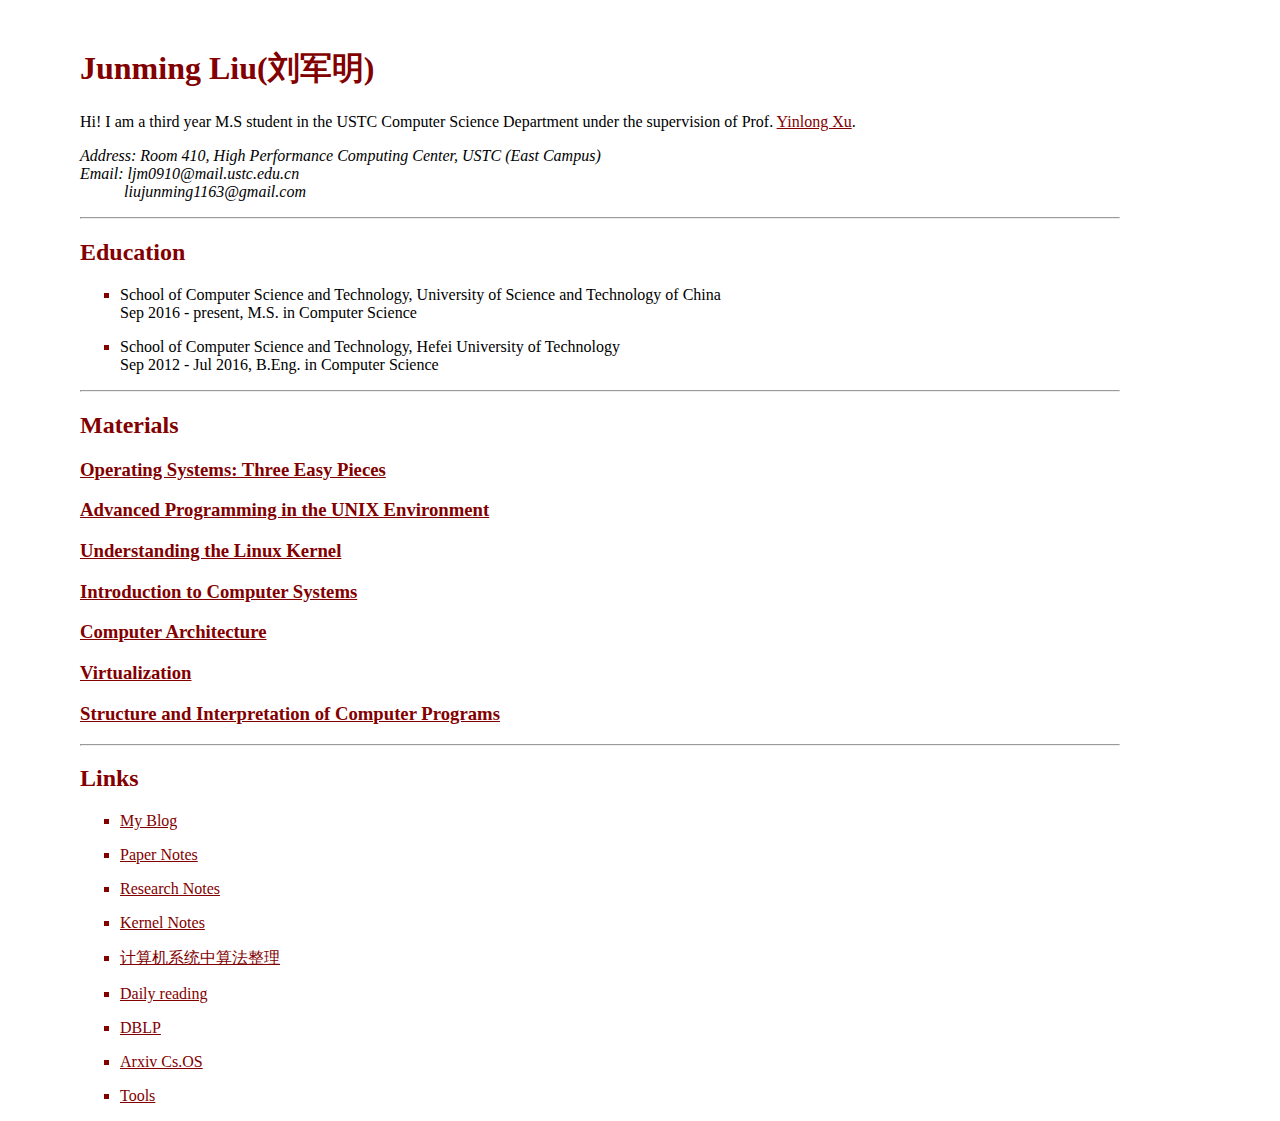
<file: index.html>
<html><head><meta http-equiv="Content-Type" content="text/html; charset=UTF-8">
  
  <title>Junming Liu</title>

  <link href="ljm/style.css" rel="stylesheet" type="text/css">
</head>



<body style=""> 
&nbsp;
  <div class="body">
  
  <h1 class="title">     
    Junming Liu(刘军明)
  </h1>
  <p>
    Hi! I am a third year M.S student in the USTC  Computer Science Department under the supervision of Prof. <a href="http://cs.ustc.edu.cn/szdw/bdjs/201006/t20100614_22073.html">Yinlong Xu</a>.
  </p> 
  
  
  <p>
    </p><address>
      Address: Room 410, High Performance Computing Center, USTC (East Campus) <br>
      Email:   ljm0910@mail.ustc.edu.cn<br>
	  &nbsp;&nbsp;&nbsp;&nbsp;&nbsp;&nbsp;&nbsp;&nbsp;&nbsp;&nbsp;&nbsp;liujunming1163@gmail.com
    </address>
  <p></p>
<hr>
  
  <h2> Education </h2>
    <p> 
      </p><ul>
      <li>
      <p>
      School of Computer Science and Technology, University of Science
      and Technology of China
      <br>
      Sep 2016 - present,
      M.S. in Computer Science 
      </p>
      </li>
      <li>
      <p>
      School of Computer Science and Technology, Hefei University of Technology
      <br>
      Sep 2012 - Jul 2016,
      B.Eng. in Computer Science
      </p>
      </li>
      </ul>
    <p></p>  
    

  <hr>
  <h2> Materials </h2>

  
  <h3><a href="http://liujunming.top/junming/ostmp.html">Operating Systems: Three Easy Pieces</a></h3>
  <h3><a href="http://liujunming.top/junming/apue.html">Advanced Programming in the UNIX Environment</a></h3>
  <h3><a href="http://liujunming.top/junming/utlk.html">Understanding the Linux Kernel</a></h3>
  <h3><a href="http://liujunming.top/junming/ics.html">Introduction to Computer Systems</a></h3>
  <h3><a href="http://liujunming.top/junming/ca.html">Computer Architecture</a></h3>
  <h3><a href="http://liujunming.top/junming/virtual.html">Virtualization</a></h3>
  <h3><a href="http://liujunming.top/junming/sisp.html">Structure and Interpretation of Computer Programs</a></h3>
  
  <hr>
     <h2> Links </h2>
    <p> 
      </p><ul>
      <li>
      <p>
	  <a href="http://liujunming.top/">My Blog</a>
      </p>
      </li>
      <li>
      <p>
      <a href="http://liujunming.top/junming/paper.html">Paper Notes</a>
     
      </p>
      </li>
      <li>
      <p>
      <a href="http://liujunming.top/junming/sr.html">Research Notes</a>
      </p>
      </li>
      <li>
      <p>
      <a href="http://liujunming.top/junming/kernel.html">Kernel Notes</a>
      </p>
      </li>
      <li>
      <p>
      <a href="http://liujunming.top/junming/pdf/计算机系统中算法整理.pdf">计算机系统中算法整理</a>
      </p>
      </li>
      <li>
      <p>
      <a href="http://liujunming.top/junming/rd.html">Daily reading</a>
      </p>
      </li>
      <li>
      <p>
      <a href="http://dblp.uni-trier.de/">DBLP</a>
     
      </p>
      </li>
      <li>
      <p>
      <a href="https://arxiv.org/list/cs.OS/recent">Arxiv Cs.OS</a>
     
      </p>
      </li>
       <li>
      <p>
      <a href="http://liujunming.top/junming/tools.html">Tools</a>
     
      </p>
      </li>
      </ul>
    <p></p>  



</body></html>
</file>
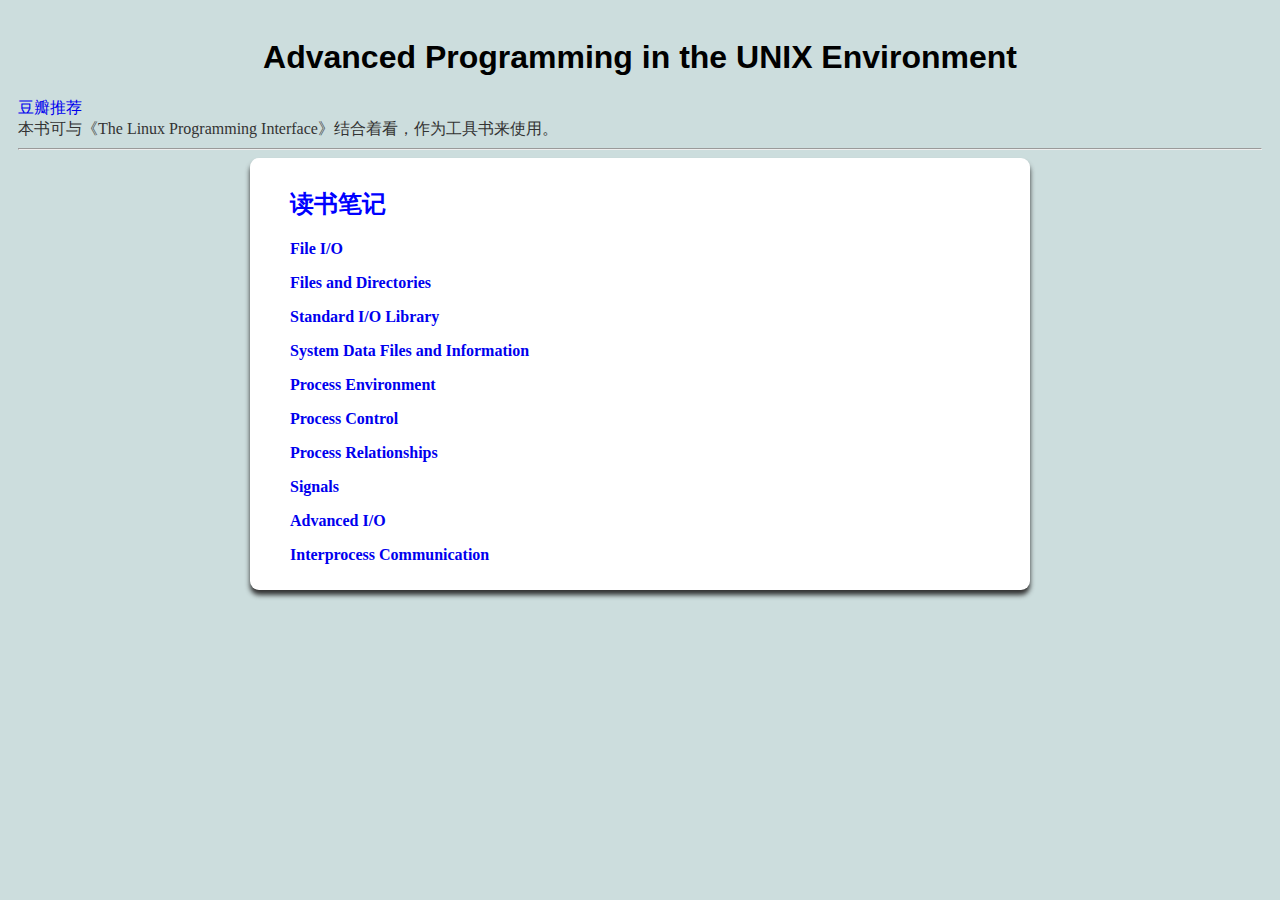
<file: apue.html>
<!DOCTYPE html PUBLIC "-//W3C//DTD XHTML 1.0 Strict//EN" "http://www.w3.org/TR/xhtml1/DTD/xhtml1-strict.dtd">
<html xmlns="http://www.w3.org/1999/xhtml" lang="en" xml:lang="en"><head><meta http-equiv="Content-Type" content="text/html; charset=UTF-8">
<title>Advanced Programming in the UNIX Environment</title>

<meta name="generator" content="Org-mode">
<style type="text/css">
 <!--/*--><![CDATA[/*><!--*/
  .title  { text-align: center; }
  .todo   { font-family: monospace; color: red; }
  .done   { color: green; }
  .tag    { background-color: #eee; font-family: monospace;
            padding: 2px; font-size: 80%; font-weight: normal; }
  .timestamp { color: #bebebe; }
  .timestamp-kwd { color: #5f9ea0; }
  .right  { margin-left: auto; margin-right: 0px;  text-align: right; }
  .left   { margin-left: 0px;  margin-right: auto; text-align: left; }
  .center { margin-left: auto; margin-right: auto; text-align: center; }
  .underline { text-decoration: underline; }
  #postamble p, #preamble p { font-size: 90%; margin: .2em; }
  p.verse { margin-left: 3%; }
  pre {
    border: 1px solid #ccc;
    box-shadow: 3px 3px 3px #eee;
    padding: 8pt;
    font-family: monospace;
    overflow: auto;
    margin: 1.2em;
  }
  pre.src {
    position: relative;
    overflow: visible;
    padding-top: 1.2em;
  }
  pre.src:before {
    display: none;
    position: absolute;
    background-color: white;
    top: -10px;
    right: 10px;
    padding: 3px;
    border: 1px solid black;
  }
  pre.src:hover:before { display: inline;}
  pre.src-sh:before    { content: 'sh'; }
  pre.src-bash:before  { content: 'sh'; }
  pre.src-emacs-lisp:before { content: 'Emacs Lisp'; }
  pre.src-R:before     { content: 'R'; }
  pre.src-perl:before  { content: 'Perl'; }
  pre.src-java:before  { content: 'Java'; }
  pre.src-sql:before   { content: 'SQL'; }

  table { border-collapse:collapse; }
  caption.t-above { caption-side: top; }
  caption.t-bottom { caption-side: bottom; }
  td, th { vertical-align:top;  }
  th.right  { text-align: center;  }
  th.left   { text-align: center;   }
  th.center { text-align: center; }
  td.right  { text-align: right;  }
  td.left   { text-align: left;   }
  td.center { text-align: center; }
  dt { font-weight: bold; }
  .footpara:nth-child(2) { display: inline; }
  .footpara { display: block; }
  .footdef  { margin-bottom: 1em; }
  .figure { padding: 1em; }
  .figure p { text-align: center; }
  .inlinetask {
    padding: 10px;
    border: 2px solid gray;
    margin: 10px;
    background: #ffffcc;
  }
  #org-div-home-and-up
   { text-align: right; font-size: 70%; white-space: nowrap; }
  textarea { overflow-x: auto; }
  .linenr { font-size: smaller }
  .code-highlighted { background-color: #ffff00; }
  .org-info-js_info-navigation { border-style: none; }
  #org-info-js_console-label
    { font-size: 10px; font-weight: bold; white-space: nowrap; }
  .org-info-js_search-highlight
    { background-color: #ffff00; color: #000000; font-weight: bold; }
  /*]]>*/-->
</style>
<link rel="stylesheet" href="main.css" type="text/css">
<script type="text/javascript">
/*
@licstart  The following is the entire license notice for the
JavaScript code in this tag.

Copyright (C) 2012-2013 Free Software Foundation, Inc.

The JavaScript code in this tag is free software: you can
redistribute it and/or modify it under the terms of the GNU
General Public License (GNU GPL) as published by the Free Software
Foundation, either version 3 of the License, or (at your option)
any later version.  The code is distributed WITHOUT ANY WARRANTY;
without even the implied warranty of MERCHANTABILITY or FITNESS
FOR A PARTICULAR PURPOSE.  See the GNU GPL for more details.

As additional permission under GNU GPL version 3 section 7, you
may distribute non-source (e.g., minimized or compacted) forms of
that code without the copy of the GNU GPL normally required by
section 4, provided you include this license notice and a URL
through which recipients can access the Corresponding Source.


@licend  The above is the entire license notice
for the JavaScript code in this tag.
*/
<!--/*--><![CDATA[/*><!--*/
 function CodeHighlightOn(elem, id)
 {
   var target = document.getElementById(id);
   if(null != target) {
     elem.cacheClassElem = elem.className;
     elem.cacheClassTarget = target.className;
     target.className = "code-highlighted";
     elem.className   = "code-highlighted";
   }
 }
 function CodeHighlightOff(elem, id)
 {
   var target = document.getElementById(id);
   if(elem.cacheClassElem)
     elem.className = elem.cacheClassElem;
   if(elem.cacheClassTarget)
     target.className = elem.cacheClassTarget;
 }
/*]]>*///-->
</script>
</head>
<body style="">
<div id="content">
<h1 class="title">Advanced Programming in the UNIX Environment</h1>
<a href="https://book.douban.com/subject/1788421/">豆瓣推荐</a><br>
本书可与《The Linux Programming Interface》结合着看，作为工具书来使用。
<hr></hr>

<div id="outline-container-sec-4" class="outline-2 module">
<div class="outline-text-2" id="text-4">
<h2 id="sec-2">读书笔记</h2>
<p>
<b><a href="http://liujunming.top/2018/12/17/apue-%E8%AF%BB%E4%B9%A6%E7%AC%94%E8%AE%B0-File-I-O/">File I/O</a></b><br>
</p>
<p>
<b><a href="http://liujunming.top/2018/12/18/apue-%E8%AF%BB%E4%B9%A6%E7%AC%94%E8%AE%B0-Files-and-Directories/">Files and Directories</a></b><br>
</p>
<p>
<b><a href="http://liujunming.top/2018/12/19/apue-%E8%AF%BB%E4%B9%A6%E7%AC%94%E8%AE%B0-Standard-I-O-Library/">Standard I/O Library</a></b><br>
</p>
<p>
<b><a href="http://liujunming.top/2018/12/21/apue-%E8%AF%BB%E4%B9%A6%E7%AC%94%E8%AE%B0-System-Data-Files-and-Information/">System Data Files and Information</a></b><br>
</p>
<p>
<b><a href="http://liujunming.top/2018/12/23/apue-%E8%AF%BB%E4%B9%A6%E7%AC%94%E8%AE%B0-Process-Environment/">Process Environment</a></b><br>
</p>
<p>
<b><a href="http://liujunming.top/2018/12/23/apue-%E8%AF%BB%E4%B9%A6%E7%AC%94%E8%AE%B0-Process-Control/">Process Control</a></b><br>
</p>
<p>
<b><a href="http://liujunming.top/2018/12/24/apue-%E8%AF%BB%E4%B9%A6%E7%AC%94%E8%AE%B0-Process-Relationships/">Process Relationships</a></b><br>
</p>
<p>
<b><a href="http://liujunming.top/2018/12/25/apue-%E8%AF%BB%E4%B9%A6%E7%AC%94%E8%AE%B0-Signals/">Signals</a></b><br>
</p>
<p>
<b><a href="http://liujunming.top/2018/12/26/apue-%E8%AF%BB%E4%B9%A6%E7%AC%94%E8%AE%B0-Advanced-I-O/">Advanced I/O</a></b><br>
</p>
<p>
<b><a href="http://liujunming.top/2018/12/26/apue-%E8%AF%BB%E4%B9%A6%E7%AC%94%E8%AE%B0-Interprocess-Communication/">Interprocess Communication</a></b><br>
</p>

</p>

</div>
</div>

</div>









</div>



</body></html>
</file>
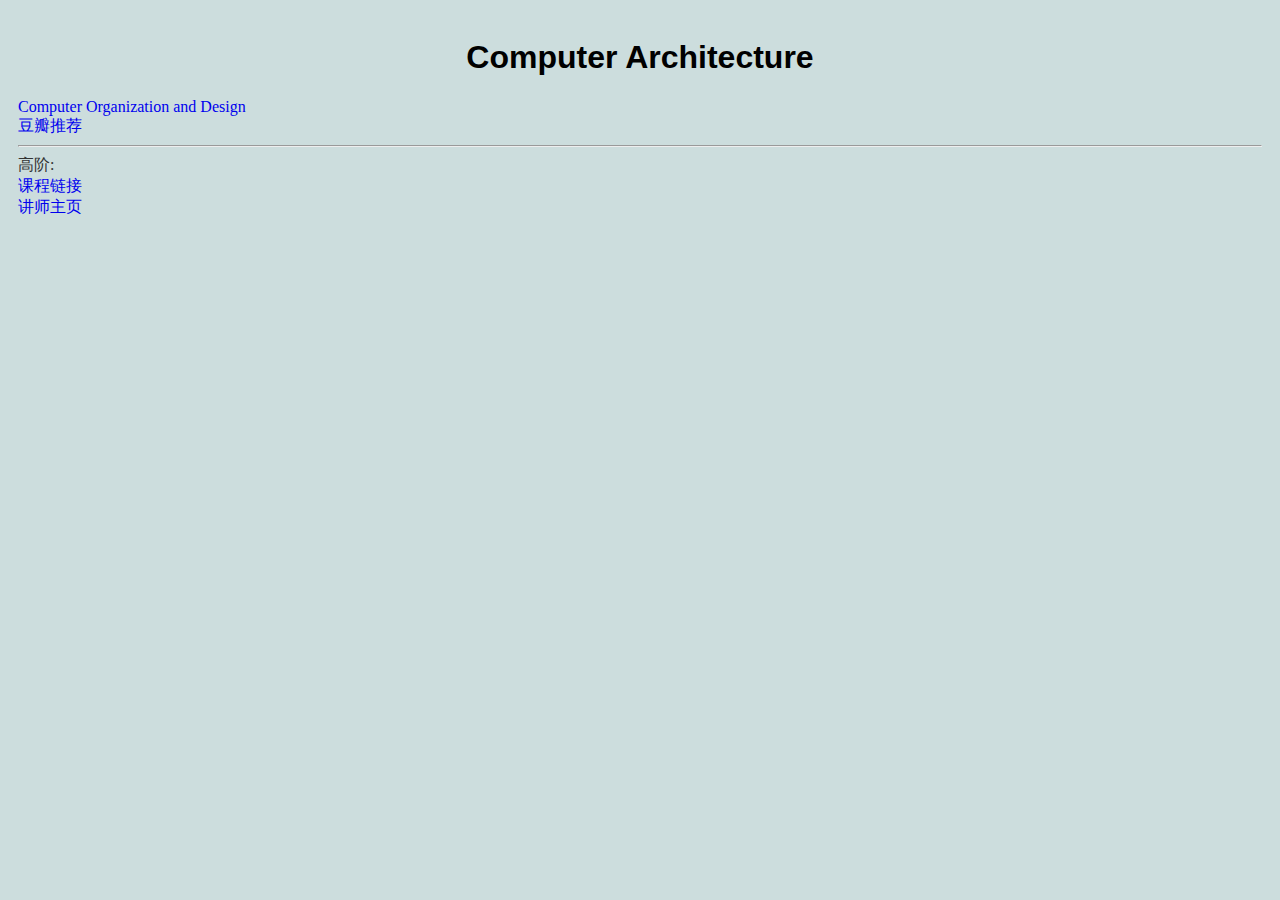
<file: ca.html>
<!DOCTYPE html PUBLIC "-//W3C//DTD XHTML 1.0 Strict//EN" "http://www.w3.org/TR/xhtml1/DTD/xhtml1-strict.dtd">
<html xmlns="http://www.w3.org/1999/xhtml" lang="en" xml:lang="en"><head><meta http-equiv="Content-Type" content="text/html; charset=UTF-8">
<title>Computer Architecture</title>

<meta name="generator" content="Org-mode">
<style type="text/css">
 <!--/*--><![CDATA[/*><!--*/
  .title  { text-align: center; }
  .todo   { font-family: monospace; color: red; }
  .done   { color: green; }
  .tag    { background-color: #eee; font-family: monospace;
            padding: 2px; font-size: 80%; font-weight: normal; }
  .timestamp { color: #bebebe; }
  .timestamp-kwd { color: #5f9ea0; }
  .right  { margin-left: auto; margin-right: 0px;  text-align: right; }
  .left   { margin-left: 0px;  margin-right: auto; text-align: left; }
  .center { margin-left: auto; margin-right: auto; text-align: center; }
  .underline { text-decoration: underline; }
  #postamble p, #preamble p { font-size: 90%; margin: .2em; }
  p.verse { margin-left: 3%; }
  pre {
    border: 1px solid #ccc;
    box-shadow: 3px 3px 3px #eee;
    padding: 8pt;
    font-family: monospace;
    overflow: auto;
    margin: 1.2em;
  }
  pre.src {
    position: relative;
    overflow: visible;
    padding-top: 1.2em;
  }
  pre.src:before {
    display: none;
    position: absolute;
    background-color: white;
    top: -10px;
    right: 10px;
    padding: 3px;
    border: 1px solid black;
  }
  pre.src:hover:before { display: inline;}
  pre.src-sh:before    { content: 'sh'; }
  pre.src-bash:before  { content: 'sh'; }
  pre.src-emacs-lisp:before { content: 'Emacs Lisp'; }
  pre.src-R:before     { content: 'R'; }
  pre.src-perl:before  { content: 'Perl'; }
  pre.src-java:before  { content: 'Java'; }
  pre.src-sql:before   { content: 'SQL'; }

  table { border-collapse:collapse; }
  caption.t-above { caption-side: top; }
  caption.t-bottom { caption-side: bottom; }
  td, th { vertical-align:top;  }
  th.right  { text-align: center;  }
  th.left   { text-align: center;   }
  th.center { text-align: center; }
  td.right  { text-align: right;  }
  td.left   { text-align: left;   }
  td.center { text-align: center; }
  dt { font-weight: bold; }
  .footpara:nth-child(2) { display: inline; }
  .footpara { display: block; }
  .footdef  { margin-bottom: 1em; }
  .figure { padding: 1em; }
  .figure p { text-align: center; }
  .inlinetask {
    padding: 10px;
    border: 2px solid gray;
    margin: 10px;
    background: #ffffcc;
  }
  #org-div-home-and-up
   { text-align: right; font-size: 70%; white-space: nowrap; }
  textarea { overflow-x: auto; }
  .linenr { font-size: smaller }
  .code-highlighted { background-color: #ffff00; }
  .org-info-js_info-navigation { border-style: none; }
  #org-info-js_console-label
    { font-size: 10px; font-weight: bold; white-space: nowrap; }
  .org-info-js_search-highlight
    { background-color: #ffff00; color: #000000; font-weight: bold; }
  /*]]>*/-->
</style>
<link rel="stylesheet" href="main.css" type="text/css">
<script type="text/javascript">
/*
@licstart  The following is the entire license notice for the
JavaScript code in this tag.

Copyright (C) 2012-2013 Free Software Foundation, Inc.

The JavaScript code in this tag is free software: you can
redistribute it and/or modify it under the terms of the GNU
General Public License (GNU GPL) as published by the Free Software
Foundation, either version 3 of the License, or (at your option)
any later version.  The code is distributed WITHOUT ANY WARRANTY;
without even the implied warranty of MERCHANTABILITY or FITNESS
FOR A PARTICULAR PURPOSE.  See the GNU GPL for more details.

As additional permission under GNU GPL version 3 section 7, you
may distribute non-source (e.g., minimized or compacted) forms of
that code without the copy of the GNU GPL normally required by
section 4, provided you include this license notice and a URL
through which recipients can access the Corresponding Source.


@licend  The above is the entire license notice
for the JavaScript code in this tag.
*/
<!--/*--><![CDATA[/*><!--*/
 function CodeHighlightOn(elem, id)
 {
   var target = document.getElementById(id);
   if(null != target) {
     elem.cacheClassElem = elem.className;
     elem.cacheClassTarget = target.className;
     target.className = "code-highlighted";
     elem.className   = "code-highlighted";
   }
 }
 function CodeHighlightOff(elem, id)
 {
   var target = document.getElementById(id);
   if(elem.cacheClassElem)
     elem.className = elem.cacheClassElem;
   if(elem.cacheClassTarget)
     target.className = elem.cacheClassTarget;
 }
/*]]>*///-->
</script>
</head>
<body style="">
<div id="content">
<h1 class="title">Computer Architecture</h1>
<a href="http://www.cis.upenn.edu/~cis371/18sp/">Computer Organization and Design</a><br>
<a href="https://book.douban.com/subject/7006537/">豆瓣推荐</a><br>
<hr>
高阶:<br>
<a href="https://safari.ethz.ch/architecture/fall2017/doku.php?id=schedule">课程链接</a><br>
<a href="http://users.ece.cmu.edu/~omutlu/">讲师主页</a><br>









</div>



</body></html>
</file>
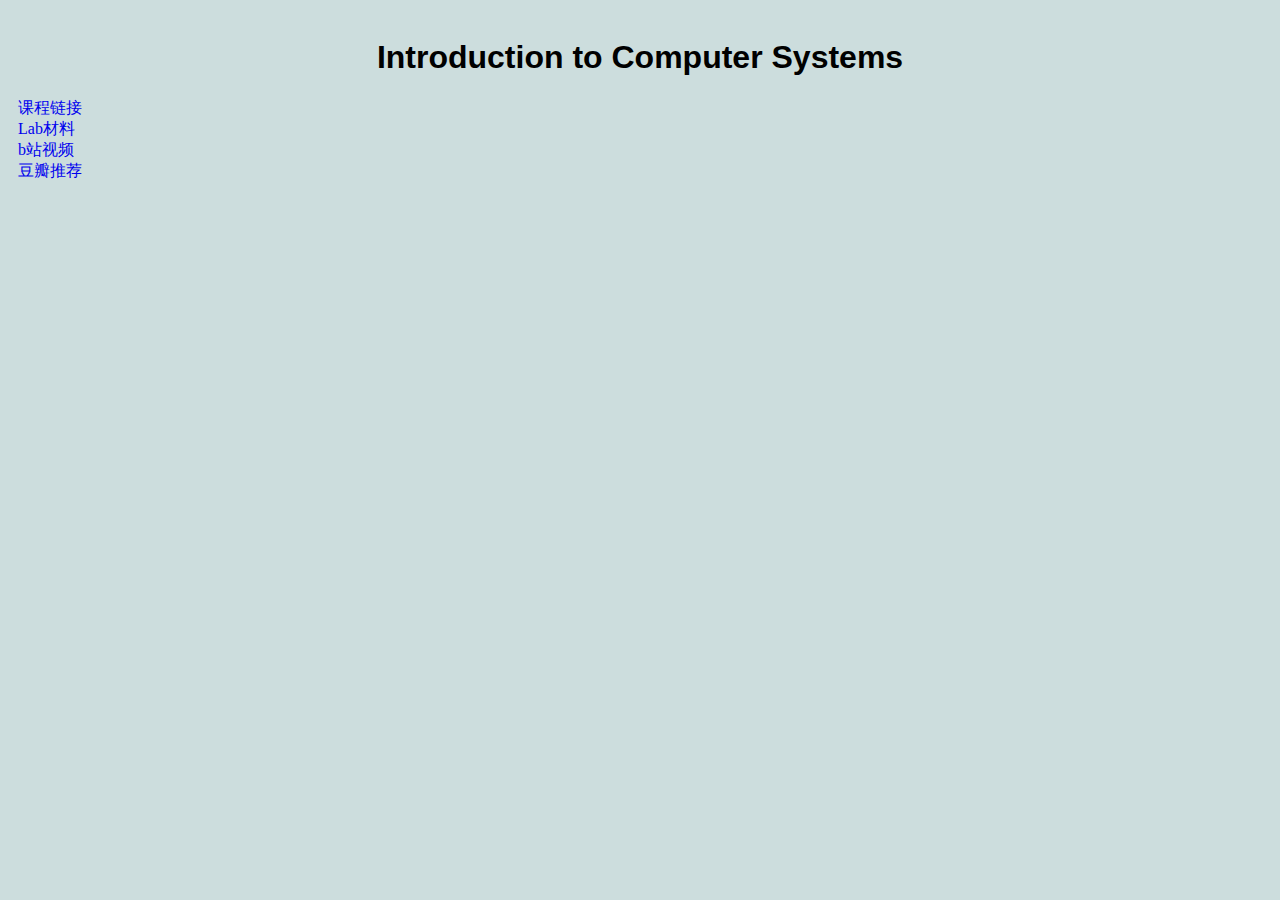
<file: ics.html>
<!DOCTYPE html PUBLIC "-//W3C//DTD XHTML 1.0 Strict//EN" "http://www.w3.org/TR/xhtml1/DTD/xhtml1-strict.dtd">
<html xmlns="http://www.w3.org/1999/xhtml" lang="en" xml:lang="en"><head><meta http-equiv="Content-Type" content="text/html; charset=UTF-8">
<title>Introduction to Computer Systems</title>

<meta name="generator" content="Org-mode">
<style type="text/css">
 <!--/*--><![CDATA[/*><!--*/
  .title  { text-align: center; }
  .todo   { font-family: monospace; color: red; }
  .done   { color: green; }
  .tag    { background-color: #eee; font-family: monospace;
            padding: 2px; font-size: 80%; font-weight: normal; }
  .timestamp { color: #bebebe; }
  .timestamp-kwd { color: #5f9ea0; }
  .right  { margin-left: auto; margin-right: 0px;  text-align: right; }
  .left   { margin-left: 0px;  margin-right: auto; text-align: left; }
  .center { margin-left: auto; margin-right: auto; text-align: center; }
  .underline { text-decoration: underline; }
  #postamble p, #preamble p { font-size: 90%; margin: .2em; }
  p.verse { margin-left: 3%; }
  pre {
    border: 1px solid #ccc;
    box-shadow: 3px 3px 3px #eee;
    padding: 8pt;
    font-family: monospace;
    overflow: auto;
    margin: 1.2em;
  }
  pre.src {
    position: relative;
    overflow: visible;
    padding-top: 1.2em;
  }
  pre.src:before {
    display: none;
    position: absolute;
    background-color: white;
    top: -10px;
    right: 10px;
    padding: 3px;
    border: 1px solid black;
  }
  pre.src:hover:before { display: inline;}
  pre.src-sh:before    { content: 'sh'; }
  pre.src-bash:before  { content: 'sh'; }
  pre.src-emacs-lisp:before { content: 'Emacs Lisp'; }
  pre.src-R:before     { content: 'R'; }
  pre.src-perl:before  { content: 'Perl'; }
  pre.src-java:before  { content: 'Java'; }
  pre.src-sql:before   { content: 'SQL'; }

  table { border-collapse:collapse; }
  caption.t-above { caption-side: top; }
  caption.t-bottom { caption-side: bottom; }
  td, th { vertical-align:top;  }
  th.right  { text-align: center;  }
  th.left   { text-align: center;   }
  th.center { text-align: center; }
  td.right  { text-align: right;  }
  td.left   { text-align: left;   }
  td.center { text-align: center; }
  dt { font-weight: bold; }
  .footpara:nth-child(2) { display: inline; }
  .footpara { display: block; }
  .footdef  { margin-bottom: 1em; }
  .figure { padding: 1em; }
  .figure p { text-align: center; }
  .inlinetask {
    padding: 10px;
    border: 2px solid gray;
    margin: 10px;
    background: #ffffcc;
  }
  #org-div-home-and-up
   { text-align: right; font-size: 70%; white-space: nowrap; }
  textarea { overflow-x: auto; }
  .linenr { font-size: smaller }
  .code-highlighted { background-color: #ffff00; }
  .org-info-js_info-navigation { border-style: none; }
  #org-info-js_console-label
    { font-size: 10px; font-weight: bold; white-space: nowrap; }
  .org-info-js_search-highlight
    { background-color: #ffff00; color: #000000; font-weight: bold; }
  /*]]>*/-->
</style>
<link rel="stylesheet" href="main.css" type="text/css">
<script type="text/javascript">
/*
@licstart  The following is the entire license notice for the
JavaScript code in this tag.

Copyright (C) 2012-2013 Free Software Foundation, Inc.

The JavaScript code in this tag is free software: you can
redistribute it and/or modify it under the terms of the GNU
General Public License (GNU GPL) as published by the Free Software
Foundation, either version 3 of the License, or (at your option)
any later version.  The code is distributed WITHOUT ANY WARRANTY;
without even the implied warranty of MERCHANTABILITY or FITNESS
FOR A PARTICULAR PURPOSE.  See the GNU GPL for more details.

As additional permission under GNU GPL version 3 section 7, you
may distribute non-source (e.g., minimized or compacted) forms of
that code without the copy of the GNU GPL normally required by
section 4, provided you include this license notice and a URL
through which recipients can access the Corresponding Source.


@licend  The above is the entire license notice
for the JavaScript code in this tag.
*/
<!--/*--><![CDATA[/*><!--*/
 function CodeHighlightOn(elem, id)
 {
   var target = document.getElementById(id);
   if(null != target) {
     elem.cacheClassElem = elem.className;
     elem.cacheClassTarget = target.className;
     target.className = "code-highlighted";
     elem.className   = "code-highlighted";
   }
 }
 function CodeHighlightOff(elem, id)
 {
   var target = document.getElementById(id);
   if(elem.cacheClassElem)
     elem.className = elem.cacheClassElem;
   if(elem.cacheClassTarget)
     target.className = elem.cacheClassTarget;
 }
/*]]>*///-->
</script>
</head>
<body style="">
<div id="content">
<h1 class="title">Introduction to Computer Systems</h1>
<a href="http://www.cs.cmu.edu/afs/cs/academic/class/15213-f17/www/schedule.html">课程链接</a><br>
<a href="http://csapp.cs.cmu.edu/3e/labs.html">Lab材料</a><br>
<a href="https://www.bilibili.com/video/av20304787/">b站视频</a><br>
<a href="https://book.douban.com/subject/1230413/">豆瓣推荐</a><br>









</div>



</body></html>
</file>
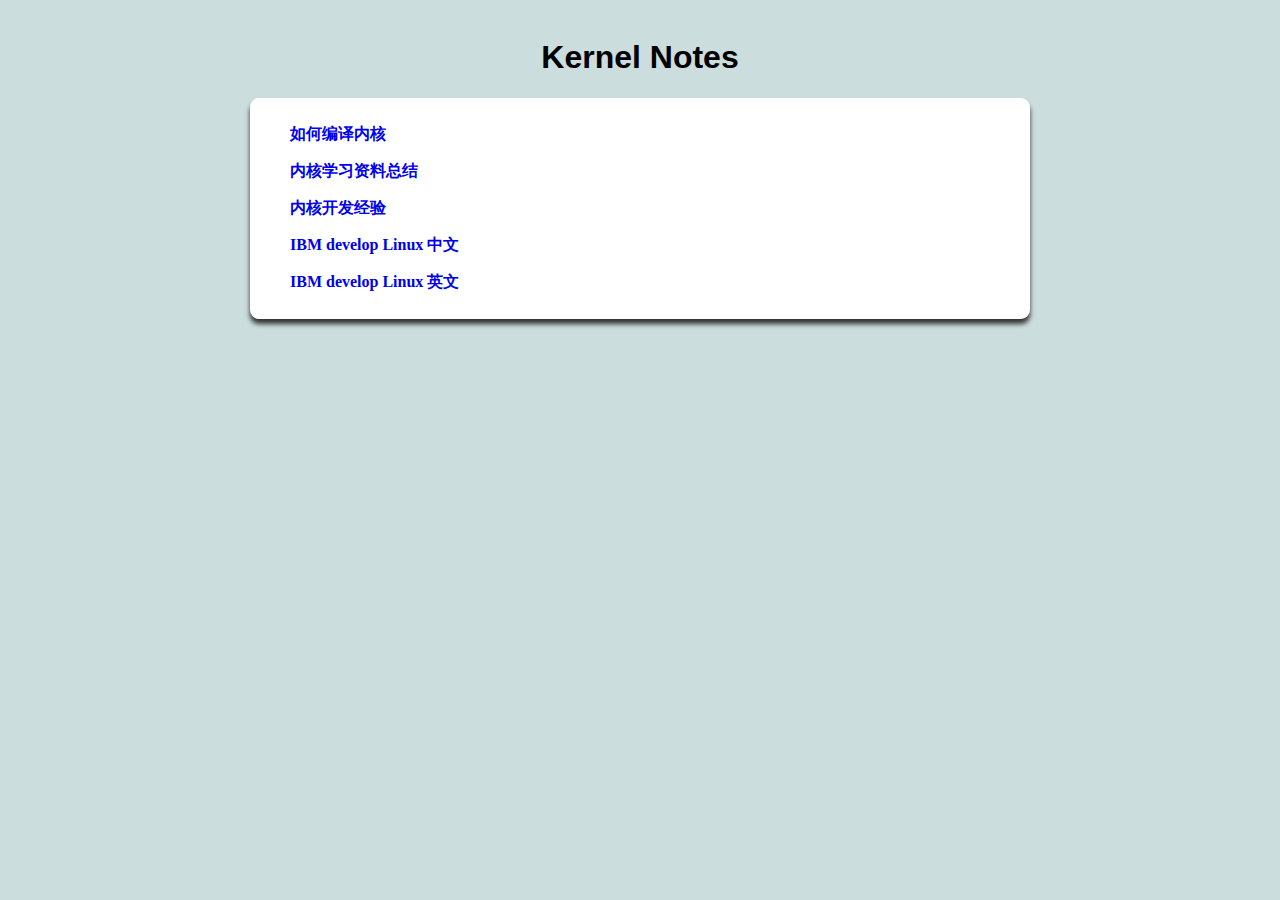
<file: kernel.html>
<!DOCTYPE html PUBLIC "-//W3C//DTD XHTML 1.0 Strict//EN" "http://www.w3.org/TR/xhtml1/DTD/xhtml1-strict.dtd">
<html xmlns="http://www.w3.org/1999/xhtml" lang="en" xml:lang="en"><head><meta http-equiv="Content-Type" content="text/html; charset=UTF-8">
<title>Kernel Notes</title>

<meta name="generator" content="Org-mode">
<style type="text/css">
 <!--/*--><![CDATA[/*><!--*/
  .title  { text-align: center; }
  .todo   { font-family: monospace; color: red; }
  .done   { color: green; }
  .tag    { background-color: #eee; font-family: monospace;
            padding: 2px; font-size: 80%; font-weight: normal; }
  .timestamp { color: #bebebe; }
  .timestamp-kwd { color: #5f9ea0; }
  .right  { margin-left: auto; margin-right: 0px;  text-align: right; }
  .left   { margin-left: 0px;  margin-right: auto; text-align: left; }
  .center { margin-left: auto; margin-right: auto; text-align: center; }
  .underline { text-decoration: underline; }
  #postamble p, #preamble p { font-size: 90%; margin: .2em; }
  p.verse { margin-left: 3%; }
  pre {
    border: 1px solid #ccc;
    box-shadow: 3px 3px 3px #eee;
    padding: 8pt;
    font-family: monospace;
    overflow: auto;
    margin: 1.2em;
  }
  pre.src {
    position: relative;
    overflow: visible;
    padding-top: 1.2em;
  }
  pre.src:before {
    display: none;
    position: absolute;
    background-color: white;
    top: -10px;
    right: 10px;
    padding: 3px;
    border: 1px solid black;
  }
  pre.src:hover:before { display: inline;}
  pre.src-sh:before    { content: 'sh'; }
  pre.src-bash:before  { content: 'sh'; }
  pre.src-emacs-lisp:before { content: 'Emacs Lisp'; }
  pre.src-R:before     { content: 'R'; }
  pre.src-perl:before  { content: 'Perl'; }
  pre.src-java:before  { content: 'Java'; }
  pre.src-sql:before   { content: 'SQL'; }

  table { border-collapse:collapse; }
  caption.t-above { caption-side: top; }
  caption.t-bottom { caption-side: bottom; }
  td, th { vertical-align:top;  }
  th.right  { text-align: center;  }
  th.left   { text-align: center;   }
  th.center { text-align: center; }
  td.right  { text-align: right;  }
  td.left   { text-align: left;   }
  td.center { text-align: center; }
  dt { font-weight: bold; }
  .footpara:nth-child(2) { display: inline; }
  .footpara { display: block; }
  .footdef  { margin-bottom: 1em; }
  .figure { padding: 1em; }
  .figure p { text-align: center; }
  .inlinetask {
    padding: 10px;
    border: 2px solid gray;
    margin: 10px;
    background: #ffffcc;
  }
  #org-div-home-and-up
   { text-align: right; font-size: 70%; white-space: nowrap; }
  textarea { overflow-x: auto; }
  .linenr { font-size: smaller }
  .code-highlighted { background-color: #ffff00; }
  .org-info-js_info-navigation { border-style: none; }
  #org-info-js_console-label
    { font-size: 10px; font-weight: bold; white-space: nowrap; }
  .org-info-js_search-highlight
    { background-color: #ffff00; color: #000000; font-weight: bold; }
  /*]]>*/-->
</style>
<link rel="stylesheet" href="main.css" type="text/css">
<script type="text/javascript">
/*
@licstart  The following is the entire license notice for the
JavaScript code in this tag.

Copyright (C) 2012-2013 Free Software Foundation, Inc.

The JavaScript code in this tag is free software: you can
redistribute it and/or modify it under the terms of the GNU
General Public License (GNU GPL) as published by the Free Software
Foundation, either version 3 of the License, or (at your option)
any later version.  The code is distributed WITHOUT ANY WARRANTY;
without even the implied warranty of MERCHANTABILITY or FITNESS
FOR A PARTICULAR PURPOSE.  See the GNU GPL for more details.

As additional permission under GNU GPL version 3 section 7, you
may distribute non-source (e.g., minimized or compacted) forms of
that code without the copy of the GNU GPL normally required by
section 4, provided you include this license notice and a URL
through which recipients can access the Corresponding Source.


@licend  The above is the entire license notice
for the JavaScript code in this tag.
*/
<!--/*--><![CDATA[/*><!--*/
 function CodeHighlightOn(elem, id)
 {
   var target = document.getElementById(id);
   if(null != target) {
     elem.cacheClassElem = elem.className;
     elem.cacheClassTarget = target.className;
     target.className = "code-highlighted";
     elem.className   = "code-highlighted";
   }
 }
 function CodeHighlightOff(elem, id)
 {
   var target = document.getElementById(id);
   if(elem.cacheClassElem)
     elem.className = elem.cacheClassElem;
   if(elem.cacheClassTarget)
     target.className = elem.cacheClassTarget;
 }
/*]]>*///-->
</script>
</head>
<body style="">
<div id="content">
<h1 class="title">Kernel Notes</h1>

<div id="outline-container-sec-4" class="outline-2 module">
<div class="outline-text-2" id="text-4">
<p>
<b><a href="http://liujunming.top/2016/04/28/linux-%E5%86%85%E6%A0%B8%E7%BC%96%E8%AF%91/">如何编译内核</a></b><br>
</p>
<p>
<b><a href="http://liujunming.top/2017/06/25/%E5%86%85%E6%A0%B8%E5%AD%A6%E4%B9%A0%E8%B5%84%E6%96%99%E6%80%BB%E7%BB%93/">内核学习资料总结</a></b><br>
</p>
<p>
<b><a href="http://liujunming.top/2017/07/01/%E5%86%85%E6%A0%B8%E5%BC%80%E5%8F%91%E7%BB%8F%E9%AA%8C/">内核开发经验</a></b><br>
</p>
<p>
<b><a href="https://www.ibm.com/developerworks/cn/views/linux/libraryview.jsp">IBM develop Linux 中文</a></b><br>
</p>
<p>
<b><a href="https://www.ibm.com/developerworks/library/?sort_by=&contentarea_by=Linux&type_by=Tutorials,Articles">IBM develop Linux 英文</a></b><br>
</p>
<p>




</div>
</div>





</div>



</body></html>
</file>
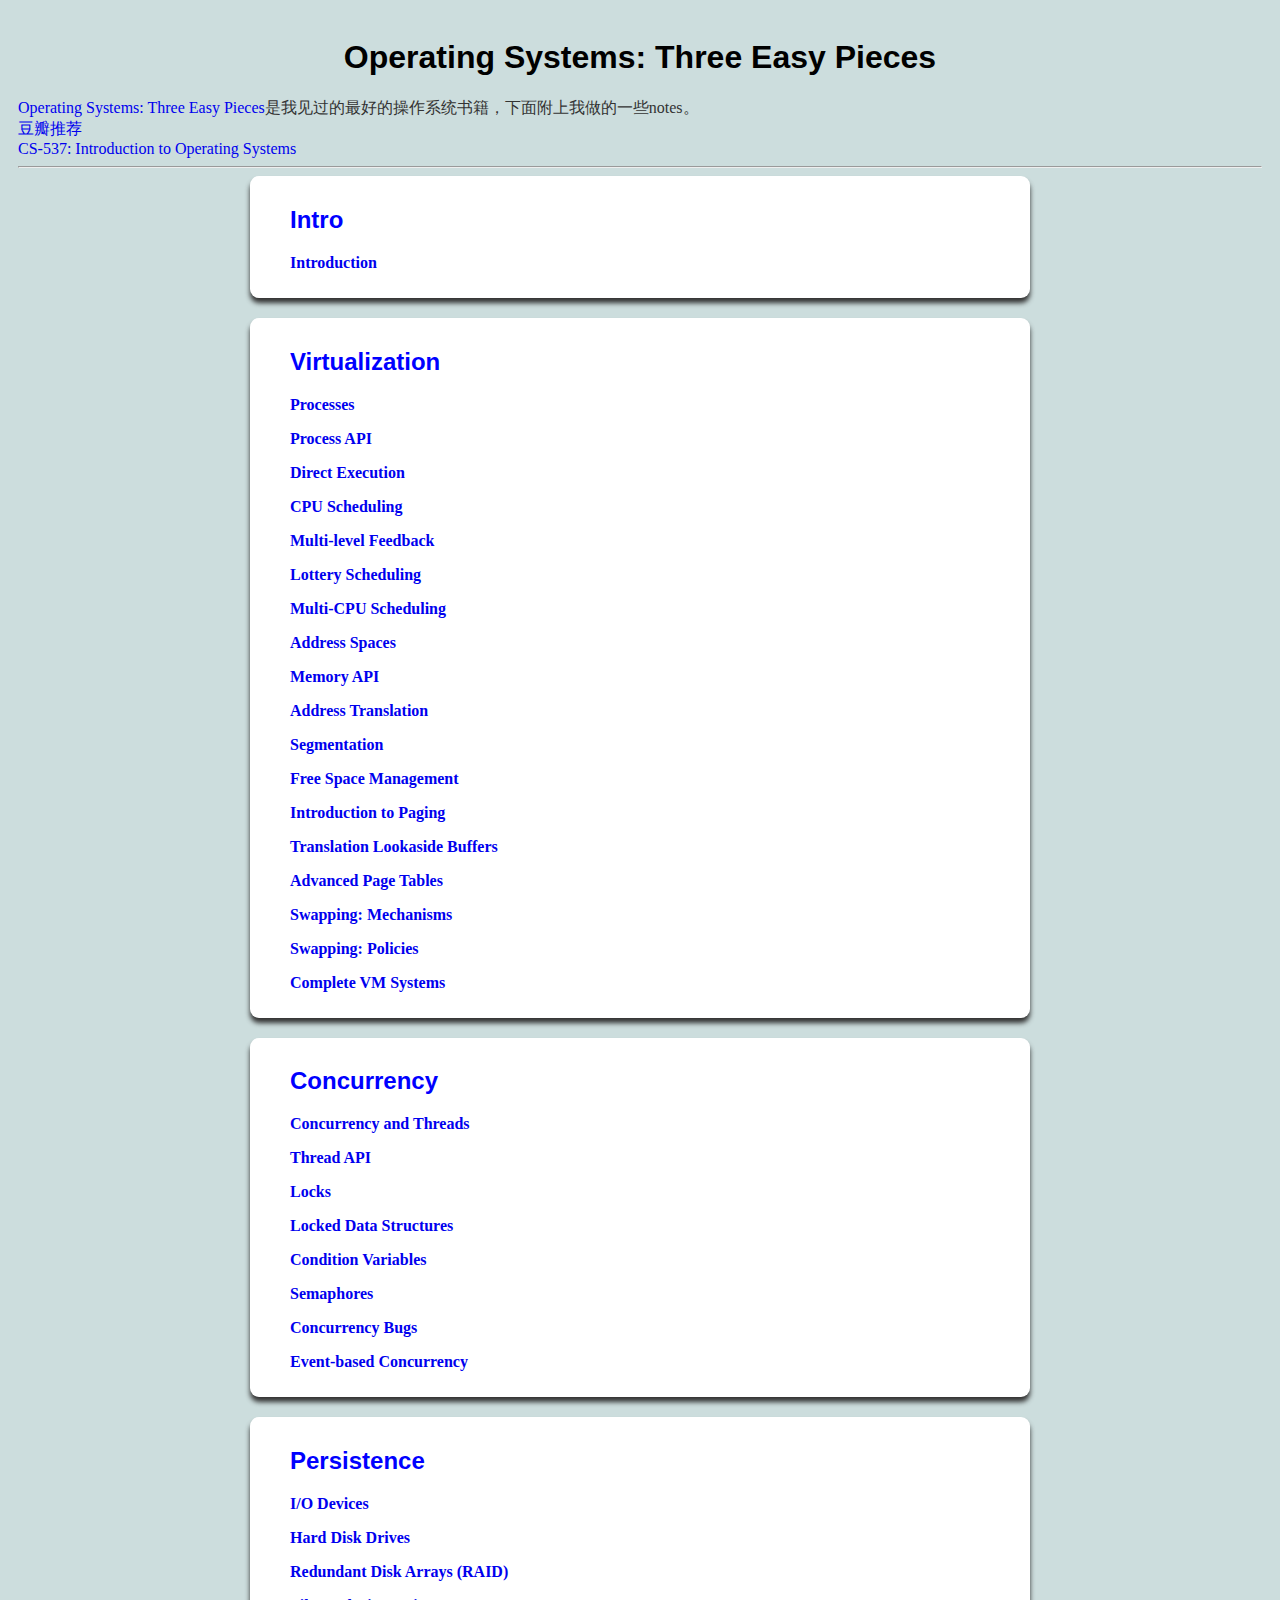
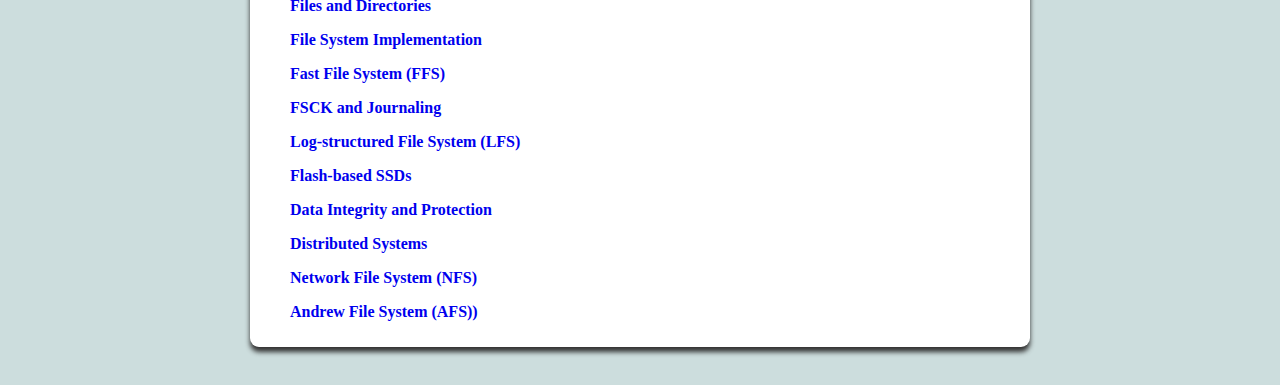
<file: ostmp.html>
<!DOCTYPE html PUBLIC "-//W3C//DTD XHTML 1.0 Strict//EN" "http://www.w3.org/TR/xhtml1/DTD/xhtml1-strict.dtd">
<html xmlns="http://www.w3.org/1999/xhtml" lang="en" xml:lang="en"><head><meta http-equiv="Content-Type" content="text/html; charset=UTF-8">
<title>Operating Systems: Three Easy Pieces</title>

<meta name="generator" content="Org-mode">
<style type="text/css">
 <!--/*--><![CDATA[/*><!--*/
  .title  { text-align: center; }
  .todo   { font-family: monospace; color: red; }
  .done   { color: green; }
  .tag    { background-color: #eee; font-family: monospace;
            padding: 2px; font-size: 80%; font-weight: normal; }
  .timestamp { color: #bebebe; }
  .timestamp-kwd { color: #5f9ea0; }
  .right  { margin-left: auto; margin-right: 0px;  text-align: right; }
  .left   { margin-left: 0px;  margin-right: auto; text-align: left; }
  .center { margin-left: auto; margin-right: auto; text-align: center; }
  .underline { text-decoration: underline; }
  #postamble p, #preamble p { font-size: 90%; margin: .2em; }
  p.verse { margin-left: 3%; }
  pre {
    border: 1px solid #ccc;
    box-shadow: 3px 3px 3px #eee;
    padding: 8pt;
    font-family: monospace;
    overflow: auto;
    margin: 1.2em;
  }
  pre.src {
    position: relative;
    overflow: visible;
    padding-top: 1.2em;
  }
  pre.src:before {
    display: none;
    position: absolute;
    background-color: white;
    top: -10px;
    right: 10px;
    padding: 3px;
    border: 1px solid black;
  }
  pre.src:hover:before { display: inline;}
  pre.src-sh:before    { content: 'sh'; }
  pre.src-bash:before  { content: 'sh'; }
  pre.src-emacs-lisp:before { content: 'Emacs Lisp'; }
  pre.src-R:before     { content: 'R'; }
  pre.src-perl:before  { content: 'Perl'; }
  pre.src-java:before  { content: 'Java'; }
  pre.src-sql:before   { content: 'SQL'; }

  table { border-collapse:collapse; }
  caption.t-above { caption-side: top; }
  caption.t-bottom { caption-side: bottom; }
  td, th { vertical-align:top;  }
  th.right  { text-align: center;  }
  th.left   { text-align: center;   }
  th.center { text-align: center; }
  td.right  { text-align: right;  }
  td.left   { text-align: left;   }
  td.center { text-align: center; }
  dt { font-weight: bold; }
  .footpara:nth-child(2) { display: inline; }
  .footpara { display: block; }
  .footdef  { margin-bottom: 1em; }
  .figure { padding: 1em; }
  .figure p { text-align: center; }
  .inlinetask {
    padding: 10px;
    border: 2px solid gray;
    margin: 10px;
    background: #ffffcc;
  }
  #org-div-home-and-up
   { text-align: right; font-size: 70%; white-space: nowrap; }
  textarea { overflow-x: auto; }
  .linenr { font-size: smaller }
  .code-highlighted { background-color: #ffff00; }
  .org-info-js_info-navigation { border-style: none; }
  #org-info-js_console-label
    { font-size: 10px; font-weight: bold; white-space: nowrap; }
  .org-info-js_search-highlight
    { background-color: #ffff00; color: #000000; font-weight: bold; }
  /*]]>*/-->
</style>
<link rel="stylesheet" href="main.css" type="text/css">
<script type="text/javascript">
/*
@licstart  The following is the entire license notice for the
JavaScript code in this tag.

Copyright (C) 2012-2013 Free Software Foundation, Inc.

The JavaScript code in this tag is free software: you can
redistribute it and/or modify it under the terms of the GNU
General Public License (GNU GPL) as published by the Free Software
Foundation, either version 3 of the License, or (at your option)
any later version.  The code is distributed WITHOUT ANY WARRANTY;
without even the implied warranty of MERCHANTABILITY or FITNESS
FOR A PARTICULAR PURPOSE.  See the GNU GPL for more details.

As additional permission under GNU GPL version 3 section 7, you
may distribute non-source (e.g., minimized or compacted) forms of
that code without the copy of the GNU GPL normally required by
section 4, provided you include this license notice and a URL
through which recipients can access the Corresponding Source.


@licend  The above is the entire license notice
for the JavaScript code in this tag.
*/
<!--/*--><![CDATA[/*><!--*/
 function CodeHighlightOn(elem, id)
 {
   var target = document.getElementById(id);
   if(null != target) {
     elem.cacheClassElem = elem.className;
     elem.cacheClassTarget = target.className;
     target.className = "code-highlighted";
     elem.className   = "code-highlighted";
   }
 }
 function CodeHighlightOff(elem, id)
 {
   var target = document.getElementById(id);
   if(elem.cacheClassElem)
     elem.className = elem.cacheClassElem;
   if(elem.cacheClassTarget)
     target.className = elem.cacheClassTarget;
 }
/*]]>*///-->
</script>
</head>
<body style="">
<div id="content">
<h1 class="title">Operating Systems: Three Easy Pieces</h1>
<a href="http://pages.cs.wisc.edu/~remzi/OSTEP/">Operating Systems: Three Easy Pieces</a>是我见过的最好的操作系统书籍，下面附上我做的一些notes。<br>
<a href="https://book.douban.com/subject/19973015/">豆瓣推荐</a><br>
<a href="http://pages.cs.wisc.edu/~remzi/Classes/537/Spring2018/">CS-537: Introduction to Operating Systems</a><br>

<hr>

<div id="outline-container-sec-4" class="outline-2 module">
<div class="outline-text-2" id="text-4">
<h2 id="sec-2">Intro</h2>
<p>
<b><a href="http://liujunming.top/junming/os/2.intro.pdf">Introduction</a></b><br>
</p>
</div>
</div>

<div id="outline-container-sec-4" class="outline-2 module">
<div class="outline-text-2" id="text-4">
<h2 id="sec-2">Virtualization</h2>
<p>
<b><a href="http://liujunming.top/junming/os/4.cpu-intro.pdf">Processes</a></b><br>
</p>
<p>
<b><a href="http://liujunming.top/junming/os/5.cpu-api.pdf">Process API</a></b><br>
</p>
<p>
<b><a href="http://liujunming.top/junming/os/6.cpu-mechanisms.pdf">Direct Execution</a></b><br>
</p>
<p>
<b><a href="http://liujunming.top/junming/os/7.cpu-sched.pdf">CPU Scheduling</a></b><br>
</p>
<p>
<b><a href="http://liujunming.top/junming/os/8.cpu-sched-mlfq.pdf">Multi-level Feedback</a></b><br>
</p>
<p>
<b><a href="http://liujunming.top/junming/os/9.cpu-sched-lottery.pdf">Lottery Scheduling</a></b><br>
</p>
<p>
<b><a href="http://liujunming.top/junming/os/10.cpu-sched-multi.pdf">Multi-CPU Scheduling</a></b><br>
</p>
<p>
<b><a href="http://liujunming.top/junming/os/13.vm-intro.pdf">Address Spaces</a></b><br>
</p>
<p>
<b><a href="http://liujunming.top/junming/os/14.vm-api.pdf">Memory API</a></b><br>
</p>
<p>
<b><a href="http://liujunming.top/junming/os/15.vm-mechanism.pdf">Address Translation</a></b><br>
</p>
<p>
<b><a href="http://liujunming.top/junming/os/16.vm-segmentation.pdf">Segmentation</a></b><br>
</p>
<p>
<b><a href="http://liujunming.top/junming/os/17.vm-freespace.pdf">Free Space Management</a></b><br>
</p>
<p>
<b><a href="http://liujunming.top/junming/os/18.vm-paging.pdf">Introduction to Paging	</a></b><br>
</p>
<p>
<b><a href="http://liujunming.top/junming/os/19.vm-tlbs.pdf">Translation Lookaside Buffers</a></b><br>
</p>
<p>
<b><a href="http://liujunming.top/junming/os/20.vm-smalltables.pdf">Advanced Page Tables</a></b><br>
</p>
<p>
<b><a href="http://liujunming.top/junming/os/21.vm-beyondphys.pdf">Swapping: Mechanisms</a></b><br>
</p>
<p>
<b><a href="http://liujunming.top/junming/os/22.vm-beyondphys-policy.pdf">Swapping: Policies</a></b><br>
</p>
<p>
<b><a href="http://liujunming.top/junming/os/23.vm-complete.pdf">Complete VM Systems</a></b><br>
</p>
</div>
</div>

<div id="outline-container-sec-4" class="outline-2 module">
<div class="outline-text-2" id="text-4">
<h2 id="sec-2">Concurrency</h2>
<p>
<b><a href="http://liujunming.top/junming/os/26.threads-intro.pdf">Concurrency and Threads</a></b><br>
</p>
<p>
<b><a href="http://liujunming.top/junming/os/27.threads-api.pdf">Thread API</a></b><br>
</p>
<p>
<b><a href="http://liujunming.top/junming/os/28.threads-locks.pdf">Locks</a></b><br>
</p>
<p>
<b><a href="http://liujunming.top/junming/os/29.threads-locks-usage.pdf">Locked Data Structures</a></b><br>
</p>
<p>
<b><a href="http://liujunming.top/junming/os/30.threads-cv.pdf">Condition Variables</a></b><br>
</p>
<p>
<b><a href="http://liujunming.top/junming/os/31.threads-sema.pdf">Semaphores</a></b><br>
</p>
<p>
<b><a href="http://liujunming.top/junming/os/32.threads-bugs.pdf">Concurrency Bugs</a></b><br>
</p>
<p>
<b><a href="http://liujunming.top/junming/os/33.threads-events.pdf">Event-based Concurrency</a></b><br>
</p>
</div>
</div>

<div id="outline-container-sec-4" class="outline-2 module">
<div class="outline-text-2" id="text-4">
<h2 id="sec-2">Persistence</h2>
<p>
<b><a href="http://liujunming.top/junming/os/36.file-devices.pdf">I/O Devices  </a></b><br>
</p>
<p>
<b><a href="http://liujunming.top/junming/os/37.file-disks.pdf">Hard Disk Drives</a></b><br>
</p>
<p>
<b><a href="http://liujunming.top/junming/os/38.file-raid.pdf">Redundant Disk Arrays (RAID)</a></b><br>
</p>
<p>
<b><a href="http://liujunming.top/junming/os/39.file-intro.pdf">Files and Directories</a></b><br>
</p>
<p>
<b><a href="http://liujunming.top/junming/os/40.file-implementation.pdf">File System Implementation</a></b><br>
</p>
<p>
<b><a href="http://liujunming.top/junming/os/41.file-ffs.pdf">Fast File System (FFS)  </a></b><br>
</p>
<p>
<b><a href="http://liujunming.top/junming/os/42.file-journaling.pdf">FSCK and Journaling </a></b><br>
</p>
<p>
<b><a href="http://liujunming.top/junming/os/43.file-lfs.pdf">Log-structured File System (LFS)</a></b><br>
</p>
<p>
<b><a href="http://liujunming.top/junming/os/44.file-ssd.pdf">Flash-based SSDs</a></b><br>
</p>
<p>
<b><a href="http://liujunming.top/junming/os/45.file-integrity.pdf">Data Integrity and Protection</a></b><br>
</p>
<p>
<b><a href="http://liujunming.top/junming/os/48.dist-intro.pdf">Distributed Systems</a></b><br>
</p>
<p>
<b><a href="http://liujunming.top/junming/os/49.dist-nfs.pdf">Network File System (NFS)</a></b><br>
</p>
<p>
<b><a href="http://liujunming.top/junming/os/50.dist-afs.pdf">Andrew File System (AFS))</a></b><br>
</p>
</div>
</div>




</div>



</body></html>
</file>
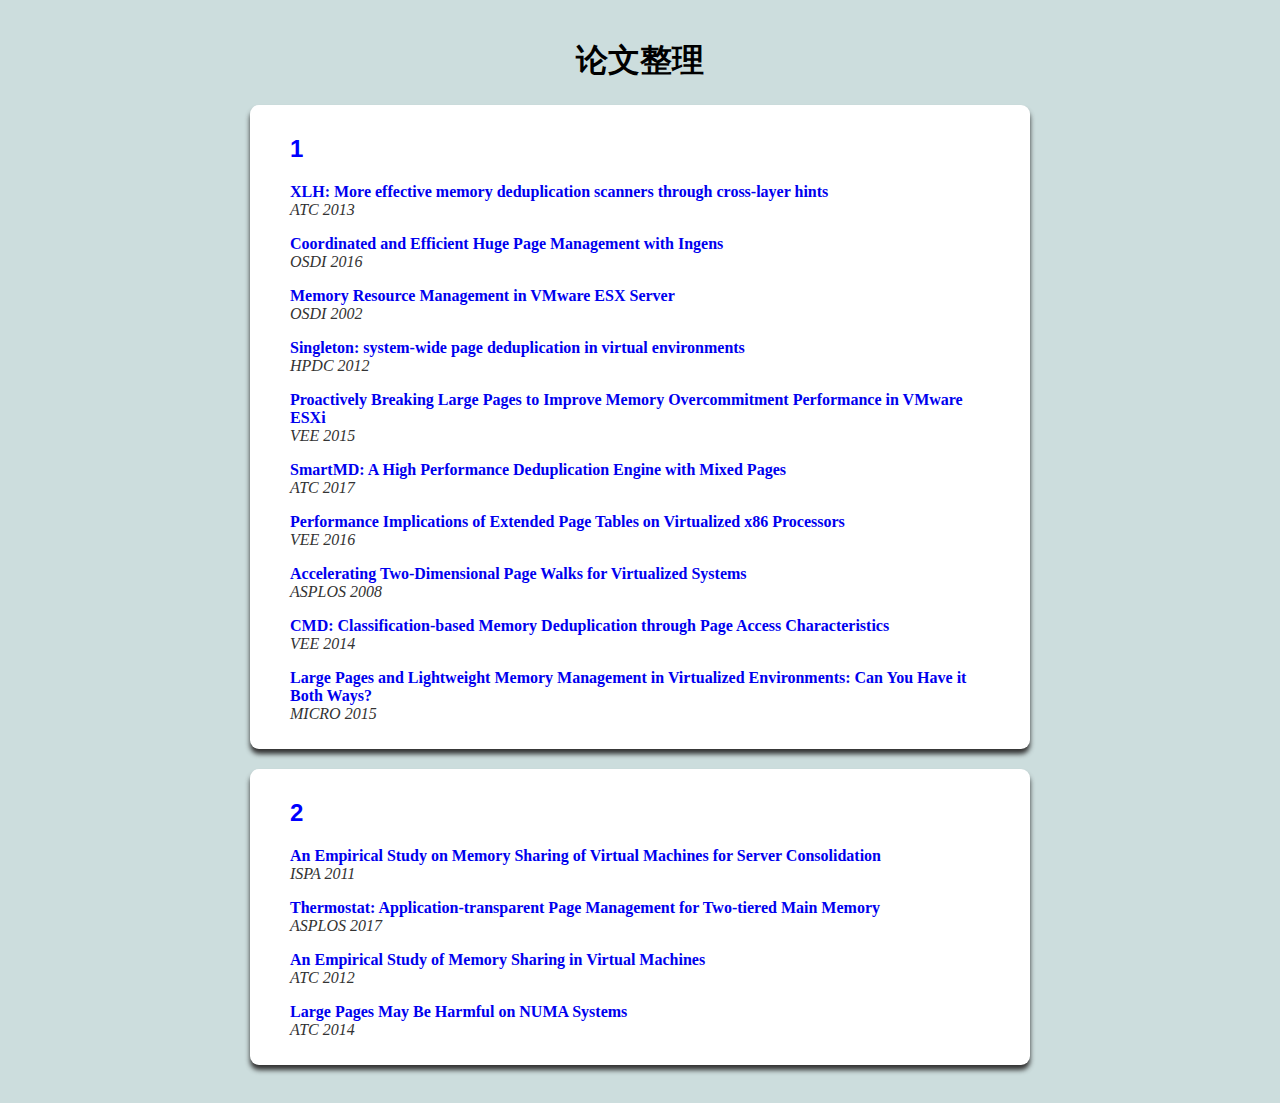
<file: paper.html>
<!DOCTYPE html PUBLIC "-//W3C//DTD XHTML 1.0 Strict//EN" "http://www.w3.org/TR/xhtml1/DTD/xhtml1-strict.dtd">
<html xmlns="http://www.w3.org/1999/xhtml" lang="en" xml:lang="en"><head><meta http-equiv="Content-Type" content="text/html; charset=UTF-8">
<title>论文整理</title>

<meta name="generator" content="Org-mode">
<style type="text/css">
 <!--/*--><![CDATA[/*><!--*/
  .title  { text-align: center; }
  .todo   { font-family: monospace; color: red; }
  .done   { color: green; }
  .tag    { background-color: #eee; font-family: monospace;
            padding: 2px; font-size: 80%; font-weight: normal; }
  .timestamp { color: #bebebe; }
  .timestamp-kwd { color: #5f9ea0; }
  .right  { margin-left: auto; margin-right: 0px;  text-align: right; }
  .left   { margin-left: 0px;  margin-right: auto; text-align: left; }
  .center { margin-left: auto; margin-right: auto; text-align: center; }
  .underline { text-decoration: underline; }
  #postamble p, #preamble p { font-size: 90%; margin: .2em; }
  p.verse { margin-left: 3%; }
  pre {
    border: 1px solid #ccc;
    box-shadow: 3px 3px 3px #eee;
    padding: 8pt;
    font-family: monospace;
    overflow: auto;
    margin: 1.2em;
  }
  pre.src {
    position: relative;
    overflow: visible;
    padding-top: 1.2em;
  }
  pre.src:before {
    display: none;
    position: absolute;
    background-color: white;
    top: -10px;
    right: 10px;
    padding: 3px;
    border: 1px solid black;
  }
  pre.src:hover:before { display: inline;}
  pre.src-sh:before    { content: 'sh'; }
  pre.src-bash:before  { content: 'sh'; }
  pre.src-emacs-lisp:before { content: 'Emacs Lisp'; }
  pre.src-R:before     { content: 'R'; }
  pre.src-perl:before  { content: 'Perl'; }
  pre.src-java:before  { content: 'Java'; }
  pre.src-sql:before   { content: 'SQL'; }

  table { border-collapse:collapse; }
  caption.t-above { caption-side: top; }
  caption.t-bottom { caption-side: bottom; }
  td, th { vertical-align:top;  }
  th.right  { text-align: center;  }
  th.left   { text-align: center;   }
  th.center { text-align: center; }
  td.right  { text-align: right;  }
  td.left   { text-align: left;   }
  td.center { text-align: center; }
  dt { font-weight: bold; }
  .footpara:nth-child(2) { display: inline; }
  .footpara { display: block; }
  .footdef  { margin-bottom: 1em; }
  .figure { padding: 1em; }
  .figure p { text-align: center; }
  .inlinetask {
    padding: 10px;
    border: 2px solid gray;
    margin: 10px;
    background: #ffffcc;
  }
  #org-div-home-and-up
   { text-align: right; font-size: 70%; white-space: nowrap; }
  textarea { overflow-x: auto; }
  .linenr { font-size: smaller }
  .code-highlighted { background-color: #ffff00; }
  .org-info-js_info-navigation { border-style: none; }
  #org-info-js_console-label
    { font-size: 10px; font-weight: bold; white-space: nowrap; }
  .org-info-js_search-highlight
    { background-color: #ffff00; color: #000000; font-weight: bold; }
  /*]]>*/-->
</style>
<link rel="stylesheet" href="main.css" type="text/css">
<script type="text/javascript">
/*
@licstart  The following is the entire license notice for the
JavaScript code in this tag.

Copyright (C) 2012-2013 Free Software Foundation, Inc.

The JavaScript code in this tag is free software: you can
redistribute it and/or modify it under the terms of the GNU
General Public License (GNU GPL) as published by the Free Software
Foundation, either version 3 of the License, or (at your option)
any later version.  The code is distributed WITHOUT ANY WARRANTY;
without even the implied warranty of MERCHANTABILITY or FITNESS
FOR A PARTICULAR PURPOSE.  See the GNU GPL for more details.

As additional permission under GNU GPL version 3 section 7, you
may distribute non-source (e.g., minimized or compacted) forms of
that code without the copy of the GNU GPL normally required by
section 4, provided you include this license notice and a URL
through which recipients can access the Corresponding Source.


@licend  The above is the entire license notice
for the JavaScript code in this tag.
*/
<!--/*--><![CDATA[/*><!--*/
 function CodeHighlightOn(elem, id)
 {
   var target = document.getElementById(id);
   if(null != target) {
     elem.cacheClassElem = elem.className;
     elem.cacheClassTarget = target.className;
     target.className = "code-highlighted";
     elem.className   = "code-highlighted";
   }
 }
 function CodeHighlightOff(elem, id)
 {
   var target = document.getElementById(id);
   if(elem.cacheClassElem)
     elem.className = elem.cacheClassElem;
   if(elem.cacheClassTarget)
     target.className = elem.cacheClassTarget;
 }
/*]]>*///-->
</script>
</head>
<body style="">
<div id="content">
<h1 class="title">论文整理</h1>

<div id="outline-container-sec-4" class="outline-2 module">
<div class="outline-text-2" id="text-4">
<h2 id="sec-2">1</h2>
<p>
<b><a href="http://liujunming.top/2017/06/28/XLH-More-effective-memory-deduplication-scanners-through-cross-layer-hints/">XLH: More effective memory deduplication scanners through cross-layer hints</a></b><br>
<i>ATC 2013</i> <br>
</p>



<p>
<b><a href="http://liujunming.top/2017/08/15/Coordinated-and-Efficient-Huge-Page-Management-with-Ingens/">Coordinated and Efficient Huge Page Management with Ingens</a></b><br>
<i>OSDI 2016</i> <br>
</p>

<p>
<b><a href="http://liujunming.top/2017/08/18/Memory-Resource-Management-in-VMware-ESX-Server/">Memory Resource Management in VMware ESX Server</a></b><br>
<i>OSDI 2002</i> <br>
</p>


<p>
<b><a href="http://liujunming.top/2017/08/22/Singleton-system-wide-page-deduplication-in-virtual-environments/">Singleton: system-wide page deduplication in virtual environments</a></b><br>
<i>HPDC 2012</i> <br>
</p>

<p>
<b><a href="http://liujunming.top/2017/08/23/Proactively-Breaking-Large-Pages-to-Improve-Memory-Overcommitment-Performance-in-VMware-ESXi/">Proactively Breaking Large Pages to Improve Memory Overcommitment Performance in VMware ESXi</a></b><br>
<i>VEE 2015</i> <br>
</p>

<p>
<b><a href="http://liujunming.top/2017/08/24/SmartMD-A-High-Performance-Deduplication-Engine-with-Mixed-Pages/">SmartMD: A High Performance Deduplication Engine with Mixed Pages</a></b><br>
<i>ATC 2017</i> <br>
</p>

<p>
<b><a href="http://liujunming.top/2017/08/25/Performance-Implications-of-Extended-Page-Tables-on-Virtualized-x86-Processors/">Performance Implications of Extended Page Tables on Virtualized x86 Processors</a></b><br>
<i>VEE 2016</i> <br>
</p>

<p>
<b><a href="http://liujunming.top/2017/08/26/Accelerating-Two-Dimensional-Page-Walks-for-Virtualized-Systems/">Accelerating Two-Dimensional Page Walks for Virtualized Systems</a></b><br>
<i>ASPLOS 2008</i> <br>
</p>

<p>
<b><a href="http://liujunming.top/2017/08/27/CMD-Classification-based-Memory-Deduplication-through-Page-Access-Characteristics/">CMD: Classification-based Memory Deduplication through Page Access Characteristics</a></b><br>
<i>VEE 2014</i> <br>
</p>

<p>
<b><a href="http://liujunming.top/2017/08/28/Large-Pages-and-Lightweight-Memory-Management-in-Virtualized-Environments-Can-You-Have-it-Both-Ways/">Large Pages and Lightweight Memory Management in Virtualized Environments: Can You Have it Both Ways?</a></b><br>
<i>MICRO 2015</i> <br>
</p>

</div>
</div>

<div id="outline-container-sec-4" class="outline-2 module">
<div class="outline-text-2" id="text-4">
<h2 id="sec-2">2</h2>
<p>
<b><a href="http://liujunming.top/2017/08/29/An-Empirical-Study-on-Memory-Sharing-of-Virtual-Machines-for-Server-Consolidation/">An Empirical Study on Memory Sharing of Virtual Machines for Server Consolidation</a></b><br>
<i>ISPA 2011</i> <br>
</p>
<p>
<b><a href="http://liujunming.top/2017/09/07/Thermostat-Application-transparent-Page-Management-for-Two-tiered-Main-Memory/">Thermostat: Application-transparent Page Management for Two-tiered Main Memory</a></b><br>
<i>ASPLOS 2017</i> <br>
</p>
<p>
<b><a href="http://liujunming.top/2017/09/05/An-Empirical-Study-of-Memory-Sharing-in-Virtual-Machines/">An Empirical Study of Memory Sharing in Virtual Machines</a></b><br>
<i>ATC 2012</i> <br>
</p>
<p>
<b><a href="http://liujunming.top/2017/09/11/Large-Pages-May-Be-Harmful-on-NUMA-Systems/">Large Pages May Be Harmful on NUMA Systems</a></b><br>
<i>ATC 2014</i> <br>
</p>
</div>
</div>


</div>



</body></html>
</file>
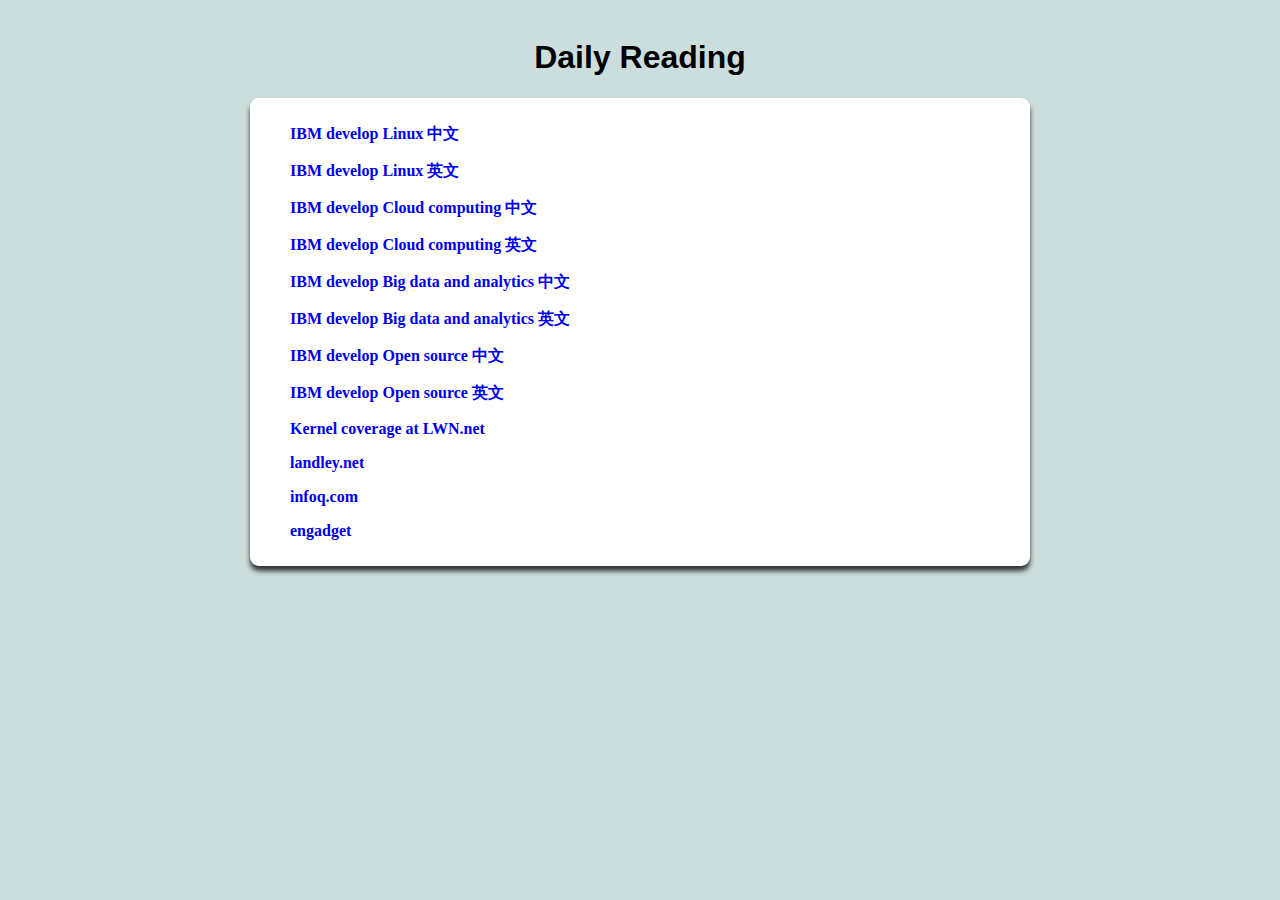
<file: rd.html>
<!DOCTYPE html PUBLIC "-//W3C//DTD XHTML 1.0 Strict//EN" "http://www.w3.org/TR/xhtml1/DTD/xhtml1-strict.dtd">
<html xmlns="http://www.w3.org/1999/xhtml" lang="en" xml:lang="en"><head><meta http-equiv="Content-Type" content="text/html; charset=UTF-8">
<title>Daily Reading</title>

<meta name="generator" content="Org-mode">
<style type="text/css">
 <!--/*--><![CDATA[/*><!--*/
  .title  { text-align: center; }
  .todo   { font-family: monospace; color: red; }
  .done   { color: green; }
  .tag    { background-color: #eee; font-family: monospace;
            padding: 2px; font-size: 80%; font-weight: normal; }
  .timestamp { color: #bebebe; }
  .timestamp-kwd { color: #5f9ea0; }
  .right  { margin-left: auto; margin-right: 0px;  text-align: right; }
  .left   { margin-left: 0px;  margin-right: auto; text-align: left; }
  .center { margin-left: auto; margin-right: auto; text-align: center; }
  .underline { text-decoration: underline; }
  #postamble p, #preamble p { font-size: 90%; margin: .2em; }
  p.verse { margin-left: 3%; }
  pre {
    border: 1px solid #ccc;
    box-shadow: 3px 3px 3px #eee;
    padding: 8pt;
    font-family: monospace;
    overflow: auto;
    margin: 1.2em;
  }
  pre.src {
    position: relative;
    overflow: visible;
    padding-top: 1.2em;
  }
  pre.src:before {
    display: none;
    position: absolute;
    background-color: white;
    top: -10px;
    right: 10px;
    padding: 3px;
    border: 1px solid black;
  }
  pre.src:hover:before { display: inline;}
  pre.src-sh:before    { content: 'sh'; }
  pre.src-bash:before  { content: 'sh'; }
  pre.src-emacs-lisp:before { content: 'Emacs Lisp'; }
  pre.src-R:before     { content: 'R'; }
  pre.src-perl:before  { content: 'Perl'; }
  pre.src-java:before  { content: 'Java'; }
  pre.src-sql:before   { content: 'SQL'; }

  table { border-collapse:collapse; }
  caption.t-above { caption-side: top; }
  caption.t-bottom { caption-side: bottom; }
  td, th { vertical-align:top;  }
  th.right  { text-align: center;  }
  th.left   { text-align: center;   }
  th.center { text-align: center; }
  td.right  { text-align: right;  }
  td.left   { text-align: left;   }
  td.center { text-align: center; }
  dt { font-weight: bold; }
  .footpara:nth-child(2) { display: inline; }
  .footpara { display: block; }
  .footdef  { margin-bottom: 1em; }
  .figure { padding: 1em; }
  .figure p { text-align: center; }
  .inlinetask {
    padding: 10px;
    border: 2px solid gray;
    margin: 10px;
    background: #ffffcc;
  }
  #org-div-home-and-up
   { text-align: right; font-size: 70%; white-space: nowrap; }
  textarea { overflow-x: auto; }
  .linenr { font-size: smaller }
  .code-highlighted { background-color: #ffff00; }
  .org-info-js_info-navigation { border-style: none; }
  #org-info-js_console-label
    { font-size: 10px; font-weight: bold; white-space: nowrap; }
  .org-info-js_search-highlight
    { background-color: #ffff00; color: #000000; font-weight: bold; }
  /*]]>*/-->
</style>
<link rel="stylesheet" href="main.css" type="text/css">
<script type="text/javascript">
/*
@licstart  The following is the entire license notice for the
JavaScript code in this tag.

Copyright (C) 2012-2013 Free Software Foundation, Inc.

The JavaScript code in this tag is free software: you can
redistribute it and/or modify it under the terms of the GNU
General Public License (GNU GPL) as published by the Free Software
Foundation, either version 3 of the License, or (at your option)
any later version.  The code is distributed WITHOUT ANY WARRANTY;
without even the implied warranty of MERCHANTABILITY or FITNESS
FOR A PARTICULAR PURPOSE.  See the GNU GPL for more details.

As additional permission under GNU GPL version 3 section 7, you
may distribute non-source (e.g., minimized or compacted) forms of
that code without the copy of the GNU GPL normally required by
section 4, provided you include this license notice and a URL
through which recipients can access the Corresponding Source.


@licend  The above is the entire license notice
for the JavaScript code in this tag.
*/
<!--/*--><![CDATA[/*><!--*/
 function CodeHighlightOn(elem, id)
 {
   var target = document.getElementById(id);
   if(null != target) {
     elem.cacheClassElem = elem.className;
     elem.cacheClassTarget = target.className;
     target.className = "code-highlighted";
     elem.className   = "code-highlighted";
   }
 }
 function CodeHighlightOff(elem, id)
 {
   var target = document.getElementById(id);
   if(elem.cacheClassElem)
     elem.className = elem.cacheClassElem;
   if(elem.cacheClassTarget)
     target.className = elem.cacheClassTarget;
 }
/*]]>*///-->
</script>
</head>
<body style="">
<div id="content">
<h1 class="title">Daily Reading</h1>

<div id="outline-container-sec-4" class="outline-2 module">
<div class="outline-text-2" id="text-4">
<p>
<b><a href="https://www.ibm.com/developerworks/cn/views/linux/libraryview.jsp">IBM develop Linux 中文</a></b><br>
</p>
<p>
<b><a href="https://www.ibm.com/developerworks/library/?sort_by=&contentarea_by=Linux&type_by=Tutorials,Articles">IBM develop Linux 英文</a></b><br>
</p>
<p>
<b><a href="https://www.ibm.com/developerworks/cn/views/linux/libraryview.jsp?sort_by=&show_abstract=true&show_all=&search_flag=&contentarea_by=Cloud+computing&search_by=&product_by=%E6%89%80%E6%9C%89+Cloud+computing+%E4%B8%AA%E4%BA%A7%E5%93%81&topic_by=%E6%89%80%E6%9C%89+Cloud+computing+%E4%B8%BB%E9%A2%98&type_by=%E6%89%80%E6%9C%89+Cloud+computing+%E7%A7%8D%E7%B1%BB%E5%9E%8B&ibm-search=%E6%90%9C%E7%B4%A2">IBM develop Cloud computing 中文</a></b><br>
</p>
<p>
<b><a href="https://www.ibm.com/developerworks/views/global/libraryview.jsp?sort_by=&show_abstract=false&show_all=&search_flag=&contentarea_by=Cloud+computing&search_by=&ibm-search=Search">IBM develop Cloud computing 英文</a></b><br>
</p>
<p>
<b><a href="https://www.ibm.com/developerworks/cn/views/linux/libraryview.jsp?sort_by=&show_abstract=true&show_all=&search_flag=&contentarea_by=Big+data+and+analytics&search_by=&topic_by=%E6%89%80%E6%9C%89+Big+data+and+analytics+%E4%B8%BB%E9%A2%98&type_by=%E6%89%80%E6%9C%89+Big+data+and+analytics+%E7%A7%8D%E7%B1%BB%E5%9E%8B&ibm-search=%E6%90%9C%E7%B4%A2">IBM develop Big data and analytics 中文</a></b><br>
</p>
<p>
<b><a href="https://www.ibm.com/developerworks/library/?sort_by=&show_abstract=true&show_all=&search_flag=&contentarea_by=Big+data+and+analytics&search_by=&product_by=-1&topic_by=-1&industry_by=-1&type_by=All+Types&ibm-search=Search">IBM develop Big data and analytics 英文</a></b><br>
</p>
<p>
<b><a href="https://www.ibm.com/developerworks/cn/views/linux/libraryview.jsp?sort_by=&show_abstract=true&show_all=&search_flag=&contentarea_by=Open+source&search_by=&topic_by=-1&type_by=%E6%89%80%E6%9C%89%E7%B1%BB%E5%88%AB&ibm-search=%E6%90%9C%E7%B4%A2">IBM develop Open source 中文</a></b><br>
</p>
<p>
<b><a href="https://www.ibm.com/developerworks/library/?sort_by=&show_abstract=true&show_all=&search_flag=&contentarea_by=Open+source&search_by=&product_by=-1&topic_by=-1&industry_by=-1&type_by=All+Types&ibm-search=Search">IBM develop Open source 英文</a></b><br>
</p>
<p>
<b><a href="https://lwn.net/Kernel/">Kernel coverage at LWN.net</a></b><br>
</p>
<p>
<b><a href="http://landley.net">landley.net</a></b><br>
</p>
<p>
<b><a href="https://www.infoq.com/">infoq.com</a></b><br>
</p>
<p>
<b><a href="https://www.engadget.com/">engadget</a></b><br>
</p>






</div>
</div>





</div>



</body></html>
</file>
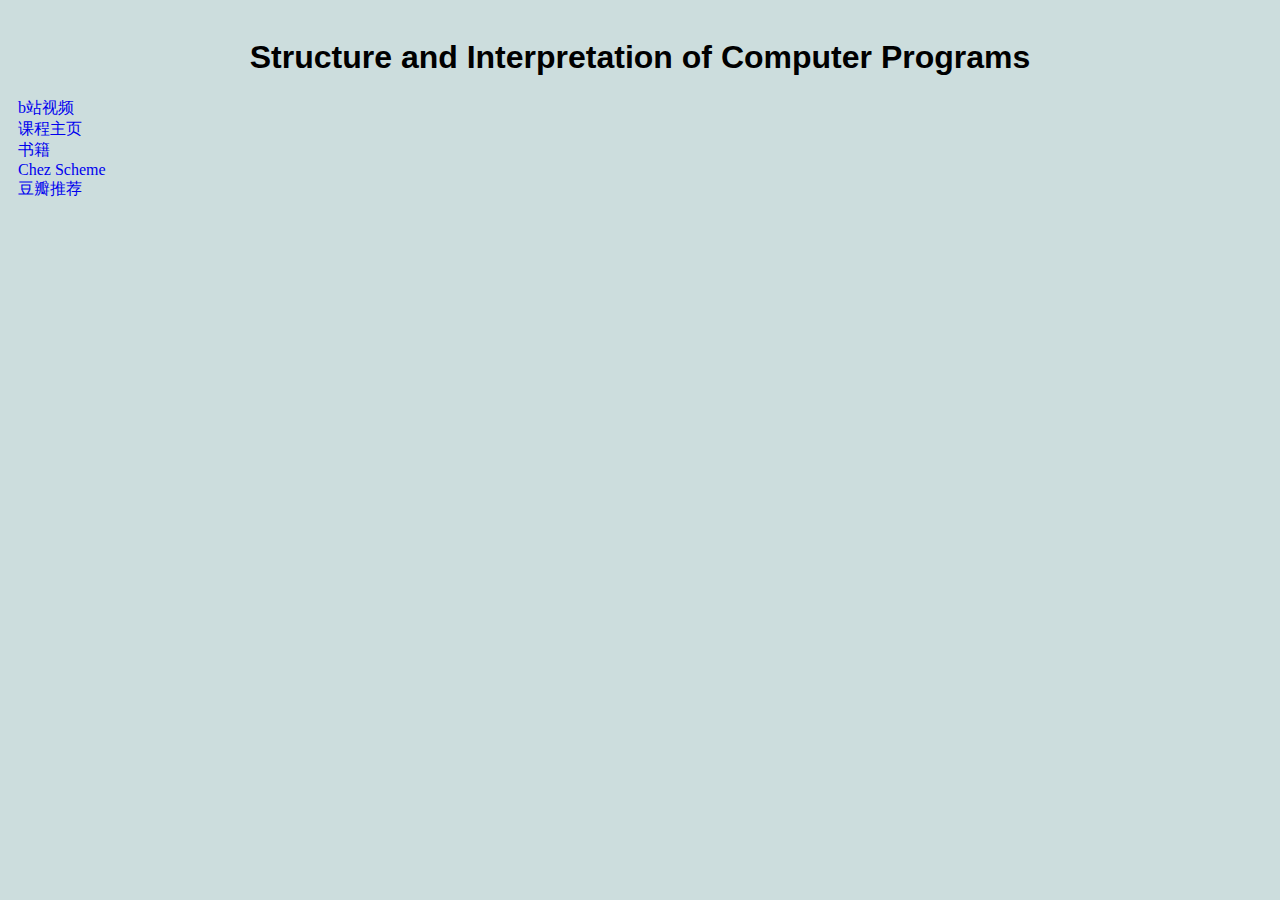
<file: sisp.html>
<!DOCTYPE html PUBLIC "-//W3C//DTD XHTML 1.0 Strict//EN" "http://www.w3.org/TR/xhtml1/DTD/xhtml1-strict.dtd">
<html xmlns="http://www.w3.org/1999/xhtml" lang="en" xml:lang="en"><head><meta http-equiv="Content-Type" content="text/html; charset=UTF-8">
<title>Structure and Interpretation of Computer Programs</title>

<meta name="generator" content="Org-mode">
<style type="text/css">
 <!--/*--><![CDATA[/*><!--*/
  .title  { text-align: center; }
  .todo   { font-family: monospace; color: red; }
  .done   { color: green; }
  .tag    { background-color: #eee; font-family: monospace;
            padding: 2px; font-size: 80%; font-weight: normal; }
  .timestamp { color: #bebebe; }
  .timestamp-kwd { color: #5f9ea0; }
  .right  { margin-left: auto; margin-right: 0px;  text-align: right; }
  .left   { margin-left: 0px;  margin-right: auto; text-align: left; }
  .center { margin-left: auto; margin-right: auto; text-align: center; }
  .underline { text-decoration: underline; }
  #postamble p, #preamble p { font-size: 90%; margin: .2em; }
  p.verse { margin-left: 3%; }
  pre {
    border: 1px solid #ccc;
    box-shadow: 3px 3px 3px #eee;
    padding: 8pt;
    font-family: monospace;
    overflow: auto;
    margin: 1.2em;
  }
  pre.src {
    position: relative;
    overflow: visible;
    padding-top: 1.2em;
  }
  pre.src:before {
    display: none;
    position: absolute;
    background-color: white;
    top: -10px;
    right: 10px;
    padding: 3px;
    border: 1px solid black;
  }
  pre.src:hover:before { display: inline;}
  pre.src-sh:before    { content: 'sh'; }
  pre.src-bash:before  { content: 'sh'; }
  pre.src-emacs-lisp:before { content: 'Emacs Lisp'; }
  pre.src-R:before     { content: 'R'; }
  pre.src-perl:before  { content: 'Perl'; }
  pre.src-java:before  { content: 'Java'; }
  pre.src-sql:before   { content: 'SQL'; }

  table { border-collapse:collapse; }
  caption.t-above { caption-side: top; }
  caption.t-bottom { caption-side: bottom; }
  td, th { vertical-align:top;  }
  th.right  { text-align: center;  }
  th.left   { text-align: center;   }
  th.center { text-align: center; }
  td.right  { text-align: right;  }
  td.left   { text-align: left;   }
  td.center { text-align: center; }
  dt { font-weight: bold; }
  .footpara:nth-child(2) { display: inline; }
  .footpara { display: block; }
  .footdef  { margin-bottom: 1em; }
  .figure { padding: 1em; }
  .figure p { text-align: center; }
  .inlinetask {
    padding: 10px;
    border: 2px solid gray;
    margin: 10px;
    background: #ffffcc;
  }
  #org-div-home-and-up
   { text-align: right; font-size: 70%; white-space: nowrap; }
  textarea { overflow-x: auto; }
  .linenr { font-size: smaller }
  .code-highlighted { background-color: #ffff00; }
  .org-info-js_info-navigation { border-style: none; }
  #org-info-js_console-label
    { font-size: 10px; font-weight: bold; white-space: nowrap; }
  .org-info-js_search-highlight
    { background-color: #ffff00; color: #000000; font-weight: bold; }
  /*]]>*/-->
</style>
<link rel="stylesheet" href="main.css" type="text/css">
<script type="text/javascript">
/*
@licstart  The following is the entire license notice for the
JavaScript code in this tag.

Copyright (C) 2012-2013 Free Software Foundation, Inc.

The JavaScript code in this tag is free software: you can
redistribute it and/or modify it under the terms of the GNU
General Public License (GNU GPL) as published by the Free Software
Foundation, either version 3 of the License, or (at your option)
any later version.  The code is distributed WITHOUT ANY WARRANTY;
without even the implied warranty of MERCHANTABILITY or FITNESS
FOR A PARTICULAR PURPOSE.  See the GNU GPL for more details.

As additional permission under GNU GPL version 3 section 7, you
may distribute non-source (e.g., minimized or compacted) forms of
that code without the copy of the GNU GPL normally required by
section 4, provided you include this license notice and a URL
through which recipients can access the Corresponding Source.


@licend  The above is the entire license notice
for the JavaScript code in this tag.
*/
<!--/*--><![CDATA[/*><!--*/
 function CodeHighlightOn(elem, id)
 {
   var target = document.getElementById(id);
   if(null != target) {
     elem.cacheClassElem = elem.className;
     elem.cacheClassTarget = target.className;
     target.className = "code-highlighted";
     elem.className   = "code-highlighted";
   }
 }
 function CodeHighlightOff(elem, id)
 {
   var target = document.getElementById(id);
   if(elem.cacheClassElem)
     elem.className = elem.cacheClassElem;
   if(elem.cacheClassTarget)
     target.className = elem.cacheClassTarget;
 }
/*]]>*///-->
</script>
</head>
<body style="">
<div id="content">
<h1 class="title">Structure and Interpretation of Computer Programs</h1>
<a href="https://www.bilibili.com/video/av8515129/">b站视频</a><br>
<a href="https://ocw.mit.edu/courses/electrical-engineering-and-computer-science/6-001-structure-and-interpretation-of-computer-programs-spring-2005/">课程主页</a><br>
<a href="https://sarabander.github.io/sicp/">书籍</a><br>
<a href="https://cisco.github.io/ChezScheme/">Chez Scheme</a><br>
<a href="https://book.douban.com/subject/1148282/">豆瓣推荐</a><br>











</div>



</body></html>
</file>
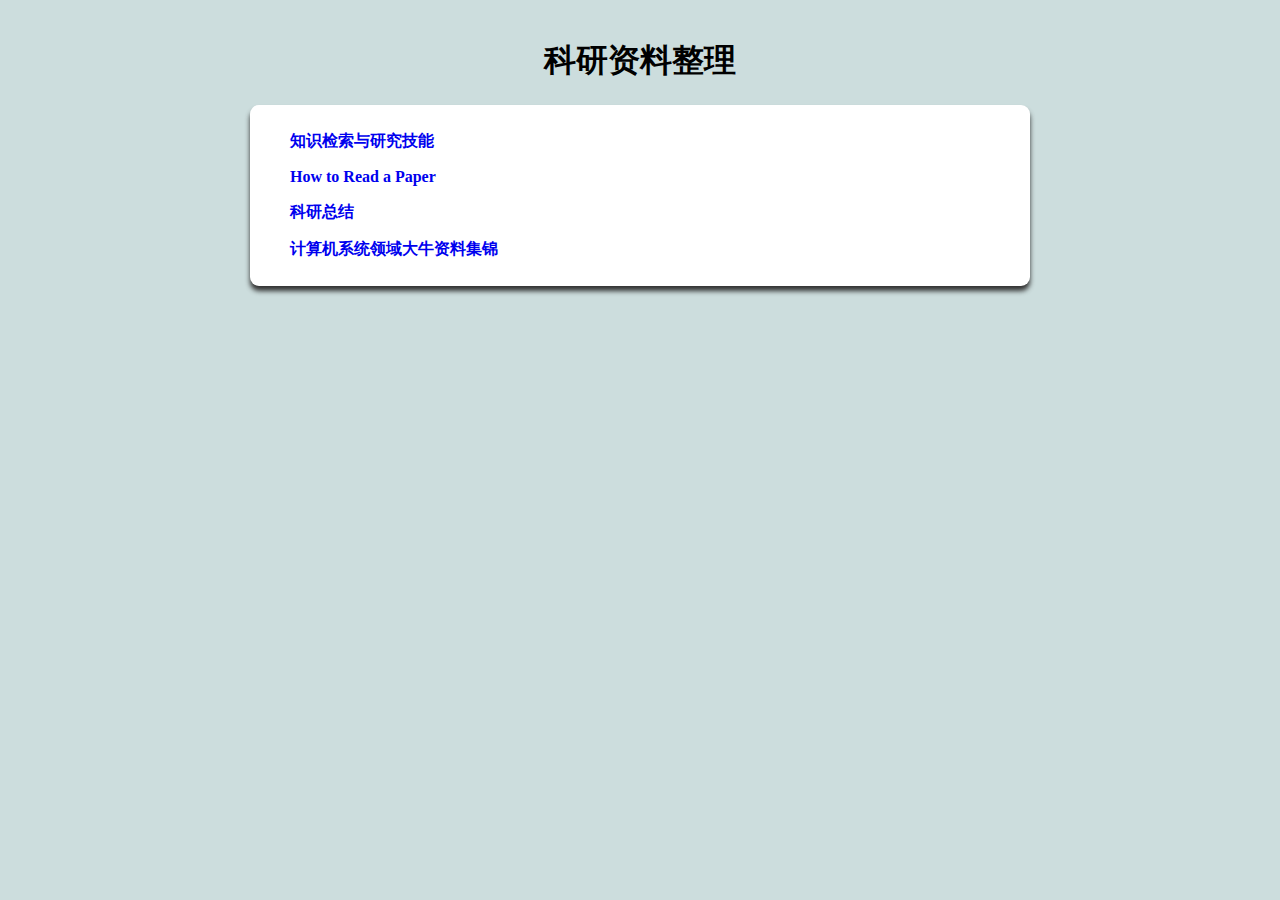
<file: sr.html>
<!DOCTYPE html PUBLIC "-//W3C//DTD XHTML 1.0 Strict//EN" "http://www.w3.org/TR/xhtml1/DTD/xhtml1-strict.dtd">
<html xmlns="http://www.w3.org/1999/xhtml" lang="en" xml:lang="en"><head><meta http-equiv="Content-Type" content="text/html; charset=UTF-8">
<title>科研资料整理</title>

<meta name="generator" content="Org-mode">
<style type="text/css">
 <!--/*--><![CDATA[/*><!--*/
  .title  { text-align: center; }
  .todo   { font-family: monospace; color: red; }
  .done   { color: green; }
  .tag    { background-color: #eee; font-family: monospace;
            padding: 2px; font-size: 80%; font-weight: normal; }
  .timestamp { color: #bebebe; }
  .timestamp-kwd { color: #5f9ea0; }
  .right  { margin-left: auto; margin-right: 0px;  text-align: right; }
  .left   { margin-left: 0px;  margin-right: auto; text-align: left; }
  .center { margin-left: auto; margin-right: auto; text-align: center; }
  .underline { text-decoration: underline; }
  #postamble p, #preamble p { font-size: 90%; margin: .2em; }
  p.verse { margin-left: 3%; }
  pre {
    border: 1px solid #ccc;
    box-shadow: 3px 3px 3px #eee;
    padding: 8pt;
    font-family: monospace;
    overflow: auto;
    margin: 1.2em;
  }
  pre.src {
    position: relative;
    overflow: visible;
    padding-top: 1.2em;
  }
  pre.src:before {
    display: none;
    position: absolute;
    background-color: white;
    top: -10px;
    right: 10px;
    padding: 3px;
    border: 1px solid black;
  }
  pre.src:hover:before { display: inline;}
  pre.src-sh:before    { content: 'sh'; }
  pre.src-bash:before  { content: 'sh'; }
  pre.src-emacs-lisp:before { content: 'Emacs Lisp'; }
  pre.src-R:before     { content: 'R'; }
  pre.src-perl:before  { content: 'Perl'; }
  pre.src-java:before  { content: 'Java'; }
  pre.src-sql:before   { content: 'SQL'; }

  table { border-collapse:collapse; }
  caption.t-above { caption-side: top; }
  caption.t-bottom { caption-side: bottom; }
  td, th { vertical-align:top;  }
  th.right  { text-align: center;  }
  th.left   { text-align: center;   }
  th.center { text-align: center; }
  td.right  { text-align: right;  }
  td.left   { text-align: left;   }
  td.center { text-align: center; }
  dt { font-weight: bold; }
  .footpara:nth-child(2) { display: inline; }
  .footpara { display: block; }
  .footdef  { margin-bottom: 1em; }
  .figure { padding: 1em; }
  .figure p { text-align: center; }
  .inlinetask {
    padding: 10px;
    border: 2px solid gray;
    margin: 10px;
    background: #ffffcc;
  }
  #org-div-home-and-up
   { text-align: right; font-size: 70%; white-space: nowrap; }
  textarea { overflow-x: auto; }
  .linenr { font-size: smaller }
  .code-highlighted { background-color: #ffff00; }
  .org-info-js_info-navigation { border-style: none; }
  #org-info-js_console-label
    { font-size: 10px; font-weight: bold; white-space: nowrap; }
  .org-info-js_search-highlight
    { background-color: #ffff00; color: #000000; font-weight: bold; }
  /*]]>*/-->
</style>
<link rel="stylesheet" href="main.css" type="text/css">
<script type="text/javascript">
/*
@licstart  The following is the entire license notice for the
JavaScript code in this tag.

Copyright (C) 2012-2013 Free Software Foundation, Inc.

The JavaScript code in this tag is free software: you can
redistribute it and/or modify it under the terms of the GNU
General Public License (GNU GPL) as published by the Free Software
Foundation, either version 3 of the License, or (at your option)
any later version.  The code is distributed WITHOUT ANY WARRANTY;
without even the implied warranty of MERCHANTABILITY or FITNESS
FOR A PARTICULAR PURPOSE.  See the GNU GPL for more details.

As additional permission under GNU GPL version 3 section 7, you
may distribute non-source (e.g., minimized or compacted) forms of
that code without the copy of the GNU GPL normally required by
section 4, provided you include this license notice and a URL
through which recipients can access the Corresponding Source.


@licend  The above is the entire license notice
for the JavaScript code in this tag.
*/
<!--/*--><![CDATA[/*><!--*/
 function CodeHighlightOn(elem, id)
 {
   var target = document.getElementById(id);
   if(null != target) {
     elem.cacheClassElem = elem.className;
     elem.cacheClassTarget = target.className;
     target.className = "code-highlighted";
     elem.className   = "code-highlighted";
   }
 }
 function CodeHighlightOff(elem, id)
 {
   var target = document.getElementById(id);
   if(elem.cacheClassElem)
     elem.className = elem.cacheClassElem;
   if(elem.cacheClassTarget)
     target.className = elem.cacheClassTarget;
 }
/*]]>*///-->
</script>
</head>
<body style="">
<div id="content">
<h1 class="title">科研资料整理</h1>

<div id="outline-container-sec-4" class="outline-2 module">
<div class="outline-text-2" id="text-4">
<p>
<b><a href="http://liujunming.top/2016/08/18/%E7%9F%A5%E8%AF%86%E6%A3%80%E7%B4%A2%E4%B8%8E%E7%A0%94%E7%A9%B6%E6%8A%80%E8%83%BD/">知识检索与研究技能</a></b><br>
</p>
<p>
<b><a href="http://ccr.sigcomm.org/online/files/p83-keshavA.pdf">How to Read a Paper</a></b><br>
</p>
<p>
<b><a href="http://liujunming.top/2017/04/19/%E7%A7%91%E7%A0%94%E6%80%BB%E7%BB%93/">科研总结</a></b><br>
</p>
<p>
<b><a href="http://liujunming.top/2017/08/22/%E8%AE%A1%E7%AE%97%E6%9C%BA%E7%B3%BB%E7%BB%9F%E9%A2%86%E5%9F%9F%E5%A4%A7%E7%89%9B%E8%B5%84%E6%96%99%E9%9B%86%E9%94%A6/">计算机系统领域大牛资料集锦</a></b><br>
</p>





</div>
</div>





</div>



</body></html>
</file>
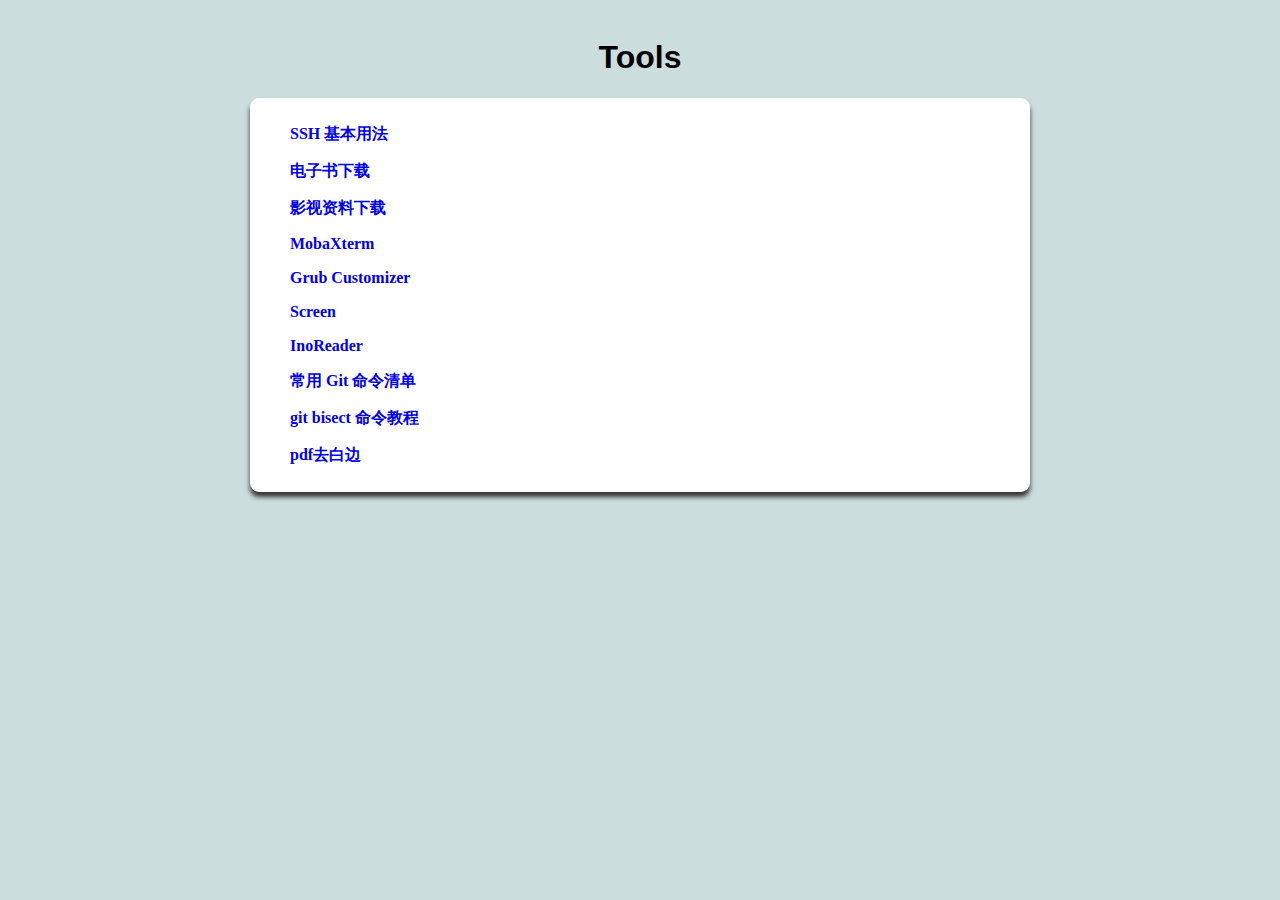
<file: tools.html>
<!DOCTYPE html PUBLIC "-//W3C//DTD XHTML 1.0 Strict//EN" "http://www.w3.org/TR/xhtml1/DTD/xhtml1-strict.dtd">
<html xmlns="http://www.w3.org/1999/xhtml" lang="en" xml:lang="en"><head><meta http-equiv="Content-Type" content="text/html; charset=UTF-8">
<title>Tools</title>

<meta name="generator" content="Org-mode">
<style type="text/css">
 <!--/*--><![CDATA[/*><!--*/
  .title  { text-align: center; }
  .todo   { font-family: monospace; color: red; }
  .done   { color: green; }
  .tag    { background-color: #eee; font-family: monospace;
            padding: 2px; font-size: 80%; font-weight: normal; }
  .timestamp { color: #bebebe; }
  .timestamp-kwd { color: #5f9ea0; }
  .right  { margin-left: auto; margin-right: 0px;  text-align: right; }
  .left   { margin-left: 0px;  margin-right: auto; text-align: left; }
  .center { margin-left: auto; margin-right: auto; text-align: center; }
  .underline { text-decoration: underline; }
  #postamble p, #preamble p { font-size: 90%; margin: .2em; }
  p.verse { margin-left: 3%; }
  pre {
    border: 1px solid #ccc;
    box-shadow: 3px 3px 3px #eee;
    padding: 8pt;
    font-family: monospace;
    overflow: auto;
    margin: 1.2em;
  }
  pre.src {
    position: relative;
    overflow: visible;
    padding-top: 1.2em;
  }
  pre.src:before {
    display: none;
    position: absolute;
    background-color: white;
    top: -10px;
    right: 10px;
    padding: 3px;
    border: 1px solid black;
  }
  pre.src:hover:before { display: inline;}
  pre.src-sh:before    { content: 'sh'; }
  pre.src-bash:before  { content: 'sh'; }
  pre.src-emacs-lisp:before { content: 'Emacs Lisp'; }
  pre.src-R:before     { content: 'R'; }
  pre.src-perl:before  { content: 'Perl'; }
  pre.src-java:before  { content: 'Java'; }
  pre.src-sql:before   { content: 'SQL'; }

  table { border-collapse:collapse; }
  caption.t-above { caption-side: top; }
  caption.t-bottom { caption-side: bottom; }
  td, th { vertical-align:top;  }
  th.right  { text-align: center;  }
  th.left   { text-align: center;   }
  th.center { text-align: center; }
  td.right  { text-align: right;  }
  td.left   { text-align: left;   }
  td.center { text-align: center; }
  dt { font-weight: bold; }
  .footpara:nth-child(2) { display: inline; }
  .footpara { display: block; }
  .footdef  { margin-bottom: 1em; }
  .figure { padding: 1em; }
  .figure p { text-align: center; }
  .inlinetask {
    padding: 10px;
    border: 2px solid gray;
    margin: 10px;
    background: #ffffcc;
  }
  #org-div-home-and-up
   { text-align: right; font-size: 70%; white-space: nowrap; }
  textarea { overflow-x: auto; }
  .linenr { font-size: smaller }
  .code-highlighted { background-color: #ffff00; }
  .org-info-js_info-navigation { border-style: none; }
  #org-info-js_console-label
    { font-size: 10px; font-weight: bold; white-space: nowrap; }
  .org-info-js_search-highlight
    { background-color: #ffff00; color: #000000; font-weight: bold; }
  /*]]>*/-->
</style>
<link rel="stylesheet" href="main.css" type="text/css">
<script type="text/javascript">
/*
@licstart  The following is the entire license notice for the
JavaScript code in this tag.

Copyright (C) 2012-2013 Free Software Foundation, Inc.

The JavaScript code in this tag is free software: you can
redistribute it and/or modify it under the terms of the GNU
General Public License (GNU GPL) as published by the Free Software
Foundation, either version 3 of the License, or (at your option)
any later version.  The code is distributed WITHOUT ANY WARRANTY;
without even the implied warranty of MERCHANTABILITY or FITNESS
FOR A PARTICULAR PURPOSE.  See the GNU GPL for more details.

As additional permission under GNU GPL version 3 section 7, you
may distribute non-source (e.g., minimized or compacted) forms of
that code without the copy of the GNU GPL normally required by
section 4, provided you include this license notice and a URL
through which recipients can access the Corresponding Source.


@licend  The above is the entire license notice
for the JavaScript code in this tag.
*/
<!--/*--><![CDATA[/*><!--*/
 function CodeHighlightOn(elem, id)
 {
   var target = document.getElementById(id);
   if(null != target) {
     elem.cacheClassElem = elem.className;
     elem.cacheClassTarget = target.className;
     target.className = "code-highlighted";
     elem.className   = "code-highlighted";
   }
 }
 function CodeHighlightOff(elem, id)
 {
   var target = document.getElementById(id);
   if(elem.cacheClassElem)
     elem.className = elem.cacheClassElem;
   if(elem.cacheClassTarget)
     target.className = elem.cacheClassTarget;
 }
/*]]>*///-->
</script>
</head>
<body style="">
<div id="content">
<h1 class="title">Tools</h1>

<div id="outline-container-sec-4" class="outline-2 module">
<div class="outline-text-2" id="text-4">
<p>
<b><a href="https://abcdabcd987.com/ssh/">SSH 基本用法</a></b><br>
</p>
<p>
<b><a href="https://www.jiumodiary.com/">电子书下载</a></b><br>
</p>
<p>
<b><a href="http://ifkdy.com/">影视资料下载</a></b><br>
</p>
<p>
<p>
<b><a href="https://www.isharebest.com/mobaxterm.htm">MobaXterm</a></b><br>
</p>
<p>
<p>
<b><a href="http://tipsonubuntu.com/2018/03/11/install-grub-customizer-ubuntu-18-04-lts/">Grub Customizer</a></b><br>
</p>
<p>
<p>
<b><a href="https://www.ibm.com/developerworks/cn/linux/l-cn-screen/">Screen</a></b><br>
</p>
<p>
<p>
<p>
<b><a href="https://www.appinn.com/inoreader/">InoReader</a></b><br>
</p>
<p>
<b><a href="http://www.ruanyifeng.com/blog/2015/12/git-cheat-sheet.html">常用 Git 命令清单</a></b><br>
</p>
<p>
<b><a href="http://www.ruanyifeng.com/blog/2018/12/git-bisect.html">git bisect 命令教程</a></b><br>
</p>

<p>
<b><a href="https://pdfresizer.com/crop">pdf去白边</a></b><br>
</p>


</div>
</div>





</div>



</body></html>
</file>
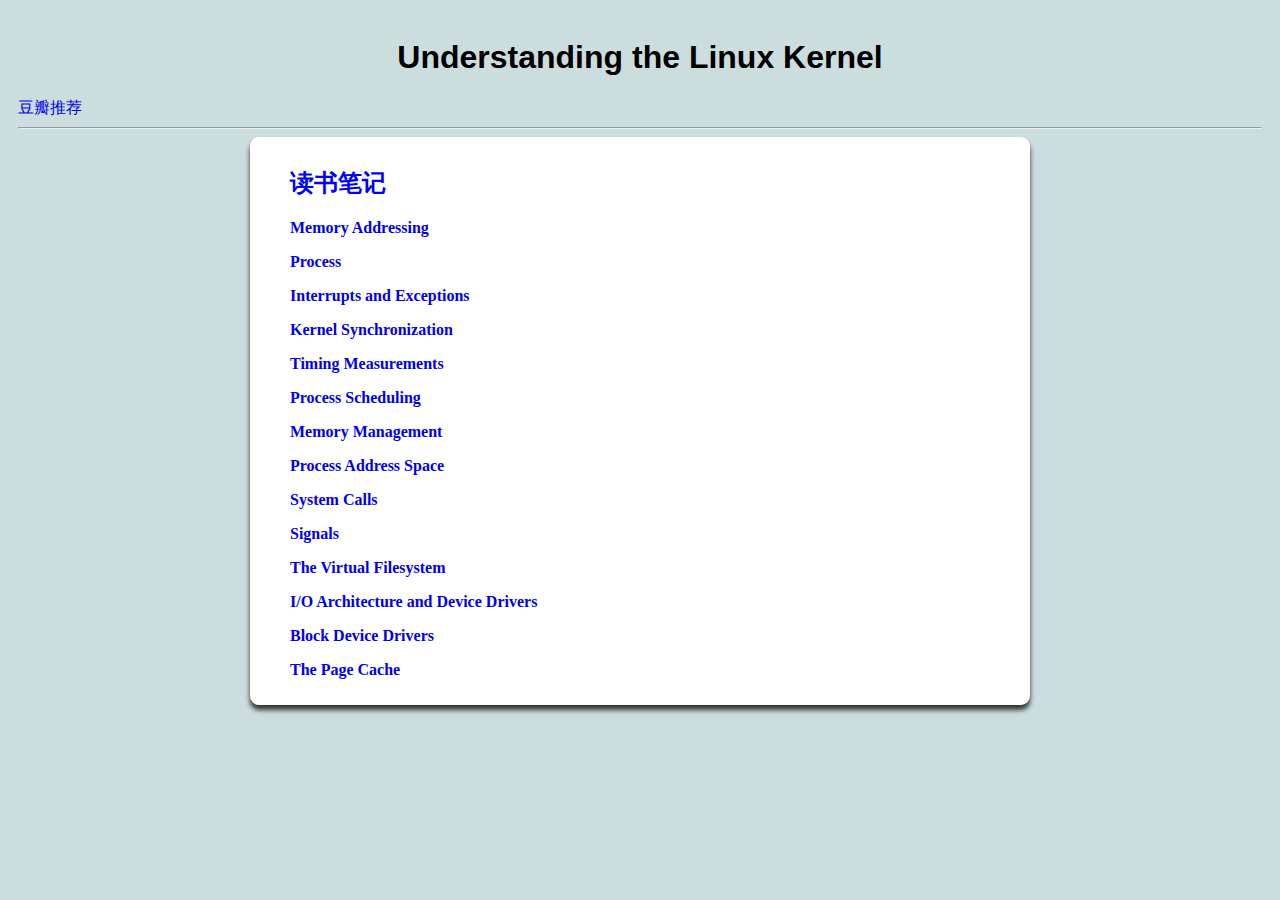
<file: utlk.html>
<!DOCTYPE html PUBLIC "-//W3C//DTD XHTML 1.0 Strict//EN" "http://www.w3.org/TR/xhtml1/DTD/xhtml1-strict.dtd">
<html xmlns="http://www.w3.org/1999/xhtml" lang="en" xml:lang="en"><head><meta http-equiv="Content-Type" content="text/html; charset=UTF-8">
<title>Understanding the Linux Kernel</title>

<meta name="generator" content="Org-mode">
<style type="text/css">
 <!--/*--><![CDATA[/*><!--*/
  .title  { text-align: center; }
  .todo   { font-family: monospace; color: red; }
  .done   { color: green; }
  .tag    { background-color: #eee; font-family: monospace;
            padding: 2px; font-size: 80%; font-weight: normal; }
  .timestamp { color: #bebebe; }
  .timestamp-kwd { color: #5f9ea0; }
  .right  { margin-left: auto; margin-right: 0px;  text-align: right; }
  .left   { margin-left: 0px;  margin-right: auto; text-align: left; }
  .center { margin-left: auto; margin-right: auto; text-align: center; }
  .underline { text-decoration: underline; }
  #postamble p, #preamble p { font-size: 90%; margin: .2em; }
  p.verse { margin-left: 3%; }
  pre {
    border: 1px solid #ccc;
    box-shadow: 3px 3px 3px #eee;
    padding: 8pt;
    font-family: monospace;
    overflow: auto;
    margin: 1.2em;
  }
  pre.src {
    position: relative;
    overflow: visible;
    padding-top: 1.2em;
  }
  pre.src:before {
    display: none;
    position: absolute;
    background-color: white;
    top: -10px;
    right: 10px;
    padding: 3px;
    border: 1px solid black;
  }
  pre.src:hover:before { display: inline;}
  pre.src-sh:before    { content: 'sh'; }
  pre.src-bash:before  { content: 'sh'; }
  pre.src-emacs-lisp:before { content: 'Emacs Lisp'; }
  pre.src-R:before     { content: 'R'; }
  pre.src-perl:before  { content: 'Perl'; }
  pre.src-java:before  { content: 'Java'; }
  pre.src-sql:before   { content: 'SQL'; }

  table { border-collapse:collapse; }
  caption.t-above { caption-side: top; }
  caption.t-bottom { caption-side: bottom; }
  td, th { vertical-align:top;  }
  th.right  { text-align: center;  }
  th.left   { text-align: center;   }
  th.center { text-align: center; }
  td.right  { text-align: right;  }
  td.left   { text-align: left;   }
  td.center { text-align: center; }
  dt { font-weight: bold; }
  .footpara:nth-child(2) { display: inline; }
  .footpara { display: block; }
  .footdef  { margin-bottom: 1em; }
  .figure { padding: 1em; }
  .figure p { text-align: center; }
  .inlinetask {
    padding: 10px;
    border: 2px solid gray;
    margin: 10px;
    background: #ffffcc;
  }
  #org-div-home-and-up
   { text-align: right; font-size: 70%; white-space: nowrap; }
  textarea { overflow-x: auto; }
  .linenr { font-size: smaller }
  .code-highlighted { background-color: #ffff00; }
  .org-info-js_info-navigation { border-style: none; }
  #org-info-js_console-label
    { font-size: 10px; font-weight: bold; white-space: nowrap; }
  .org-info-js_search-highlight
    { background-color: #ffff00; color: #000000; font-weight: bold; }
  /*]]>*/-->
</style>
<link rel="stylesheet" href="main.css" type="text/css">
<script type="text/javascript">
/*
@licstart  The following is the entire license notice for the
JavaScript code in this tag.

Copyright (C) 2012-2013 Free Software Foundation, Inc.

The JavaScript code in this tag is free software: you can
redistribute it and/or modify it under the terms of the GNU
General Public License (GNU GPL) as published by the Free Software
Foundation, either version 3 of the License, or (at your option)
any later version.  The code is distributed WITHOUT ANY WARRANTY;
without even the implied warranty of MERCHANTABILITY or FITNESS
FOR A PARTICULAR PURPOSE.  See the GNU GPL for more details.

As additional permission under GNU GPL version 3 section 7, you
may distribute non-source (e.g., minimized or compacted) forms of
that code without the copy of the GNU GPL normally required by
section 4, provided you include this license notice and a URL
through which recipients can access the Corresponding Source.


@licend  The above is the entire license notice
for the JavaScript code in this tag.
*/
<!--/*--><![CDATA[/*><!--*/
 function CodeHighlightOn(elem, id)
 {
   var target = document.getElementById(id);
   if(null != target) {
     elem.cacheClassElem = elem.className;
     elem.cacheClassTarget = target.className;
     target.className = "code-highlighted";
     elem.className   = "code-highlighted";
   }
 }
 function CodeHighlightOff(elem, id)
 {
   var target = document.getElementById(id);
   if(elem.cacheClassElem)
     elem.className = elem.cacheClassElem;
   if(elem.cacheClassTarget)
     target.className = elem.cacheClassTarget;
 }
/*]]>*///-->
</script>
</head>
<body style="">
<div id="content">
<h1 class="title">Understanding the Linux Kernel</h1>
<a href="https://book.douban.com/subject/1776614/">豆瓣推荐</a><br>


<hr>


<div id="outline-container-sec-4" class="outline-2 module">
<div class="outline-text-2" id="text-4">
<h2 id="sec-2">读书笔记</h2>
<p>
<b><a href="http://liujunming.top/2018/11/27/Understanding-the-Linux-Kernel-%E8%AF%BB%E4%B9%A6%E7%AC%94%E8%AE%B0-Memory-Addressing/">Memory Addressing</a></b><br>
</p>
<p>
<b><a href="http://liujunming.top/2018/11/26/Understanding-the-Linux-Kernel-%E8%AF%BB%E4%B9%A6%E7%AC%94%E8%AE%B0-Process/">Process</a></b><br>
</p>
<p>
<b><a href="http://liujunming.top/2018/12/04/Understanding-the-Linux-Kernel-%E8%AF%BB%E4%B9%A6%E7%AC%94%E8%AE%B0-Interrupts-and-Exceptions/">Interrupts and Exceptions</a></b><br>
</p>
<p>
<b><a href="http://liujunming.top/2018/12/14/Understanding-the-Linux-Kernel-%E8%AF%BB%E4%B9%A6%E7%AC%94%E8%AE%B0-Kernel-Synchronization/#2-4-Spin-Locks">Kernel Synchronization</a></b><br>
</p>
<p>
<b><a href="http://liujunming.top/2018/12/15/Understanding-the-Linux-Kernel-%E8%AF%BB%E4%B9%A6%E7%AC%94%E8%AE%B0-Timing-Measurements/">Timing Measurements</a></b><br>
</p>
<p>
<b><a href="http://liujunming.top/2018/12/27/Understanding-the-Linux-Kernel-%E8%AF%BB%E4%B9%A6%E7%AC%94%E8%AE%B0-Process-Scheduling/">Process Scheduling</a></b><br>
</p>
<p>
<b><a href="http://liujunming.top/2018/12/28/Understanding-the-Linux-Kernel-%E8%AF%BB%E4%B9%A6%E7%AC%94%E8%AE%B0-Memory-Management/">Memory Management</a></b><br>
</p>
<p>
<b><a href="http://liujunming.top/2018/12/29/Understanding-the-Linux-Kernel-%E8%AF%BB%E4%B9%A6%E7%AC%94%E8%AE%B0-Process-Address-Space/">Process Address Space</a></b><br>
</p>
<p>
<b><a href="http://liujunming.top/2018/12/29/Understanding-the-Linux-Kernel-%E8%AF%BB%E4%B9%A6%E7%AC%94%E8%AE%B0-System-Calls/">System Calls</a></b><br>
</p>
<p>
<b><a href="http://liujunming.top/2018/12/29/Understanding-the-Linux-Kernel-%E8%AF%BB%E4%B9%A6%E7%AC%94%E8%AE%B0-Signals/">Signals</a></b><br>
</p>
<p>
<b><a href="http://liujunming.top/2019/01/02/Understanding-the-Linux-Kernel-%E8%AF%BB%E4%B9%A6%E7%AC%94%E8%AE%B0-The-Virtual-Filesystem/">The Virtual Filesystem</a></b><br>
</p>
<p>
<b><a href="http://liujunming.top/2019/01/03/Understanding-the-Linux-Kernel-%E8%AF%BB%E4%B9%A6%E7%AC%94%E8%AE%B0-I-O-Architecture-and-Device-Drivers/">I/O Architecture and Device Drivers</a></b><br>
</p>
<p>
<b><a href="http://liujunming.top/2019/01/03/Understanding-the-Linux-Kernel-%E8%AF%BB%E4%B9%A6%E7%AC%94%E8%AE%B0-Block-Device-Drivers/">Block Device Drivers</a></b><br>
</p>
<p>
<b><a href="http://liujunming.top/2019/01/04/Understanding-the-Linux-Kernel-%E8%AF%BB%E4%B9%A6%E7%AC%94%E8%AE%B0-The-Page-Cache/">The Page Cache</a></b><br>
</p>



</p>

</div>
</div>

</div>



</body></html>
</file>
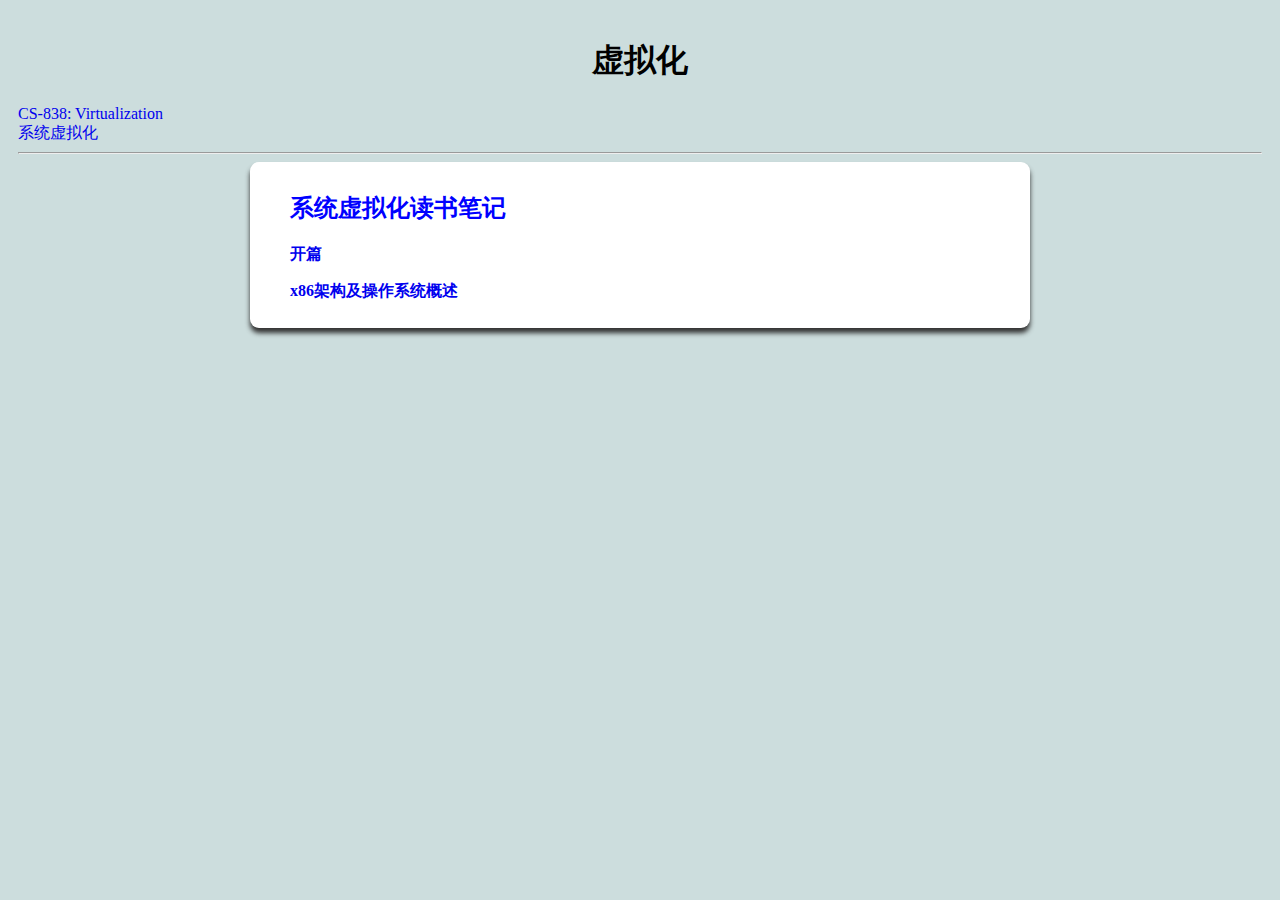
<file: virtual.html>
<!DOCTYPE html PUBLIC "-//W3C//DTD XHTML 1.0 Strict//EN" "http://www.w3.org/TR/xhtml1/DTD/xhtml1-strict.dtd">
<html xmlns="http://www.w3.org/1999/xhtml" lang="en" xml:lang="en"><head><meta http-equiv="Content-Type" content="text/html; charset=UTF-8">
<title>虚拟化</title>

<meta name="generator" content="Org-mode">
<style type="text/css">
 <!--/*--><![CDATA[/*><!--*/
  .title  { text-align: center; }
  .todo   { font-family: monospace; color: red; }
  .done   { color: green; }
  .tag    { background-color: #eee; font-family: monospace;
            padding: 2px; font-size: 80%; font-weight: normal; }
  .timestamp { color: #bebebe; }
  .timestamp-kwd { color: #5f9ea0; }
  .right  { margin-left: auto; margin-right: 0px;  text-align: right; }
  .left   { margin-left: 0px;  margin-right: auto; text-align: left; }
  .center { margin-left: auto; margin-right: auto; text-align: center; }
  .underline { text-decoration: underline; }
  #postamble p, #preamble p { font-size: 90%; margin: .2em; }
  p.verse { margin-left: 3%; }
  pre {
    border: 1px solid #ccc;
    box-shadow: 3px 3px 3px #eee;
    padding: 8pt;
    font-family: monospace;
    overflow: auto;
    margin: 1.2em;
  }
  pre.src {
    position: relative;
    overflow: visible;
    padding-top: 1.2em;
  }
  pre.src:before {
    display: none;
    position: absolute;
    background-color: white;
    top: -10px;
    right: 10px;
    padding: 3px;
    border: 1px solid black;
  }
  pre.src:hover:before { display: inline;}
  pre.src-sh:before    { content: 'sh'; }
  pre.src-bash:before  { content: 'sh'; }
  pre.src-emacs-lisp:before { content: 'Emacs Lisp'; }
  pre.src-R:before     { content: 'R'; }
  pre.src-perl:before  { content: 'Perl'; }
  pre.src-java:before  { content: 'Java'; }
  pre.src-sql:before   { content: 'SQL'; }

  table { border-collapse:collapse; }
  caption.t-above { caption-side: top; }
  caption.t-bottom { caption-side: bottom; }
  td, th { vertical-align:top;  }
  th.right  { text-align: center;  }
  th.left   { text-align: center;   }
  th.center { text-align: center; }
  td.right  { text-align: right;  }
  td.left   { text-align: left;   }
  td.center { text-align: center; }
  dt { font-weight: bold; }
  .footpara:nth-child(2) { display: inline; }
  .footpara { display: block; }
  .footdef  { margin-bottom: 1em; }
  .figure { padding: 1em; }
  .figure p { text-align: center; }
  .inlinetask {
    padding: 10px;
    border: 2px solid gray;
    margin: 10px;
    background: #ffffcc;
  }
  #org-div-home-and-up
   { text-align: right; font-size: 70%; white-space: nowrap; }
  textarea { overflow-x: auto; }
  .linenr { font-size: smaller }
  .code-highlighted { background-color: #ffff00; }
  .org-info-js_info-navigation { border-style: none; }
  #org-info-js_console-label
    { font-size: 10px; font-weight: bold; white-space: nowrap; }
  .org-info-js_search-highlight
    { background-color: #ffff00; color: #000000; font-weight: bold; }
  /*]]>*/-->
</style>
<link rel="stylesheet" href="main.css" type="text/css">
<script type="text/javascript">
/*
@licstart  The following is the entire license notice for the
JavaScript code in this tag.

Copyright (C) 2012-2013 Free Software Foundation, Inc.

The JavaScript code in this tag is free software: you can
redistribute it and/or modify it under the terms of the GNU
General Public License (GNU GPL) as published by the Free Software
Foundation, either version 3 of the License, or (at your option)
any later version.  The code is distributed WITHOUT ANY WARRANTY;
without even the implied warranty of MERCHANTABILITY or FITNESS
FOR A PARTICULAR PURPOSE.  See the GNU GPL for more details.

As additional permission under GNU GPL version 3 section 7, you
may distribute non-source (e.g., minimized or compacted) forms of
that code without the copy of the GNU GPL normally required by
section 4, provided you include this license notice and a URL
through which recipients can access the Corresponding Source.


@licend  The above is the entire license notice
for the JavaScript code in this tag.
*/
<!--/*--><![CDATA[/*><!--*/
 function CodeHighlightOn(elem, id)
 {
   var target = document.getElementById(id);
   if(null != target) {
     elem.cacheClassElem = elem.className;
     elem.cacheClassTarget = target.className;
     target.className = "code-highlighted";
     elem.className   = "code-highlighted";
   }
 }
 function CodeHighlightOff(elem, id)
 {
   var target = document.getElementById(id);
   if(elem.cacheClassElem)
     elem.className = elem.cacheClassElem;
   if(elem.cacheClassTarget)
     target.className = elem.cacheClassTarget;
 }
/*]]>*///-->
</script>
</head>
<body style="">
<div id="content">
<h1 class="title">虚拟化</h1>
<a href="http://pages.cs.wisc.edu/~remzi/Classes/838/Spring2013/">CS-838: Virtualization</a><br>
<a href="https://book.douban.com/subject/3619896/">系统虚拟化</a><br>
<hr>

<div id="outline-container-sec-4" class="outline-2 module">
<div class="outline-text-2" id="text-4">
<h2 id="sec-2">系统虚拟化读书笔记</h2>
<p>
<b><a href="http://liujunming.top/junming/vir/1.开篇.pdf">开篇</a></b><br>
</p>
<p>
<p>
<b><a href="http://liujunming.top/junming/vir/2.x86架构及操作系统概述.pdf">x86架构及操作系统概述</a></b><br>
</p>
<p>
 

</div>
</div>









</div>



</body></html>
</file>
<file: ljm/style.css>
body {
  margin-left: 5em;
  margin-right: 10em;
  /*font-family: 'Verdana', sans-serif;
  /*font-family: 'Lucida Sans Unicode', 'Lucida Grandea', sans-serif;*/
  /*font-family: 'Lucida Console', Monaco, sans-serif;*/
  font-family: 'Open Sans';
}

h1, h2, h3, h4 {
  font-family: 'Open Sans';
  color: #820000;
}


:link {
  color: #820000;
}

:visited {
  color: #660000;
}


ul {
  list-style-type: square;
}

li {
  color: #820000;
}

li p{
  color: #000;
}
</file>
<file: main.css>
body {
    background-color: #ccdddd;
    color: #333333;
    font-family: Palatino;
    padding: 10px;
}
div.module {
    background: white none repeat scroll 0 0;
    border-radius: 9px;
    box-shadow: 0 5px 5px #333333;
    margin-bottom: 20px;
    margin-left: auto;
    margin-right: auto;
    padding: 10px 40px;
    width: 700px;
}
li {
    margin-bottom: 1em;
    margin-top: 0.3em;
}
a {
    text-decoration: none;
}
div#header {
    height: 100px;
    width: 530px;
}
div#name-area {
    float: left;
    font-family: Helvetica;
}
span#name {
    font-size: 40px;
    font-weight: bold;
}
span#title {
    font-size: 27px;
}
span#honor {
    font-size: 26px;
}
div#contact-info {
    float: right;
}
div.picture {
    background: black none repeat scroll 0 0;
    border-radius: 9px;
    box-shadow: 0 5px 5px #333333;
    margin-bottom: 20px;
    margin-left: auto;
    margin-right: auto;
    padding: 20px 40px;
    width: 370px;
}
.self-picture-container .sb-inner {
    background-color: black;
}
.self-picture {
    height: 460px;
    padding-top: 10px;
    width: 400px;
}
ul.jump-bar {
    margin: 0;
    padding-left: 0;
    padding-right: 0;
}
ul.jump-bar li {
    display: inline;
    font-weight: bold;
}

headtab {
    width: 100%;
}
h2 {
    color: blue;
    font-family: Helvetica;
}
h1 {
    color: black;
    font-family: Arial;
}
</file>
